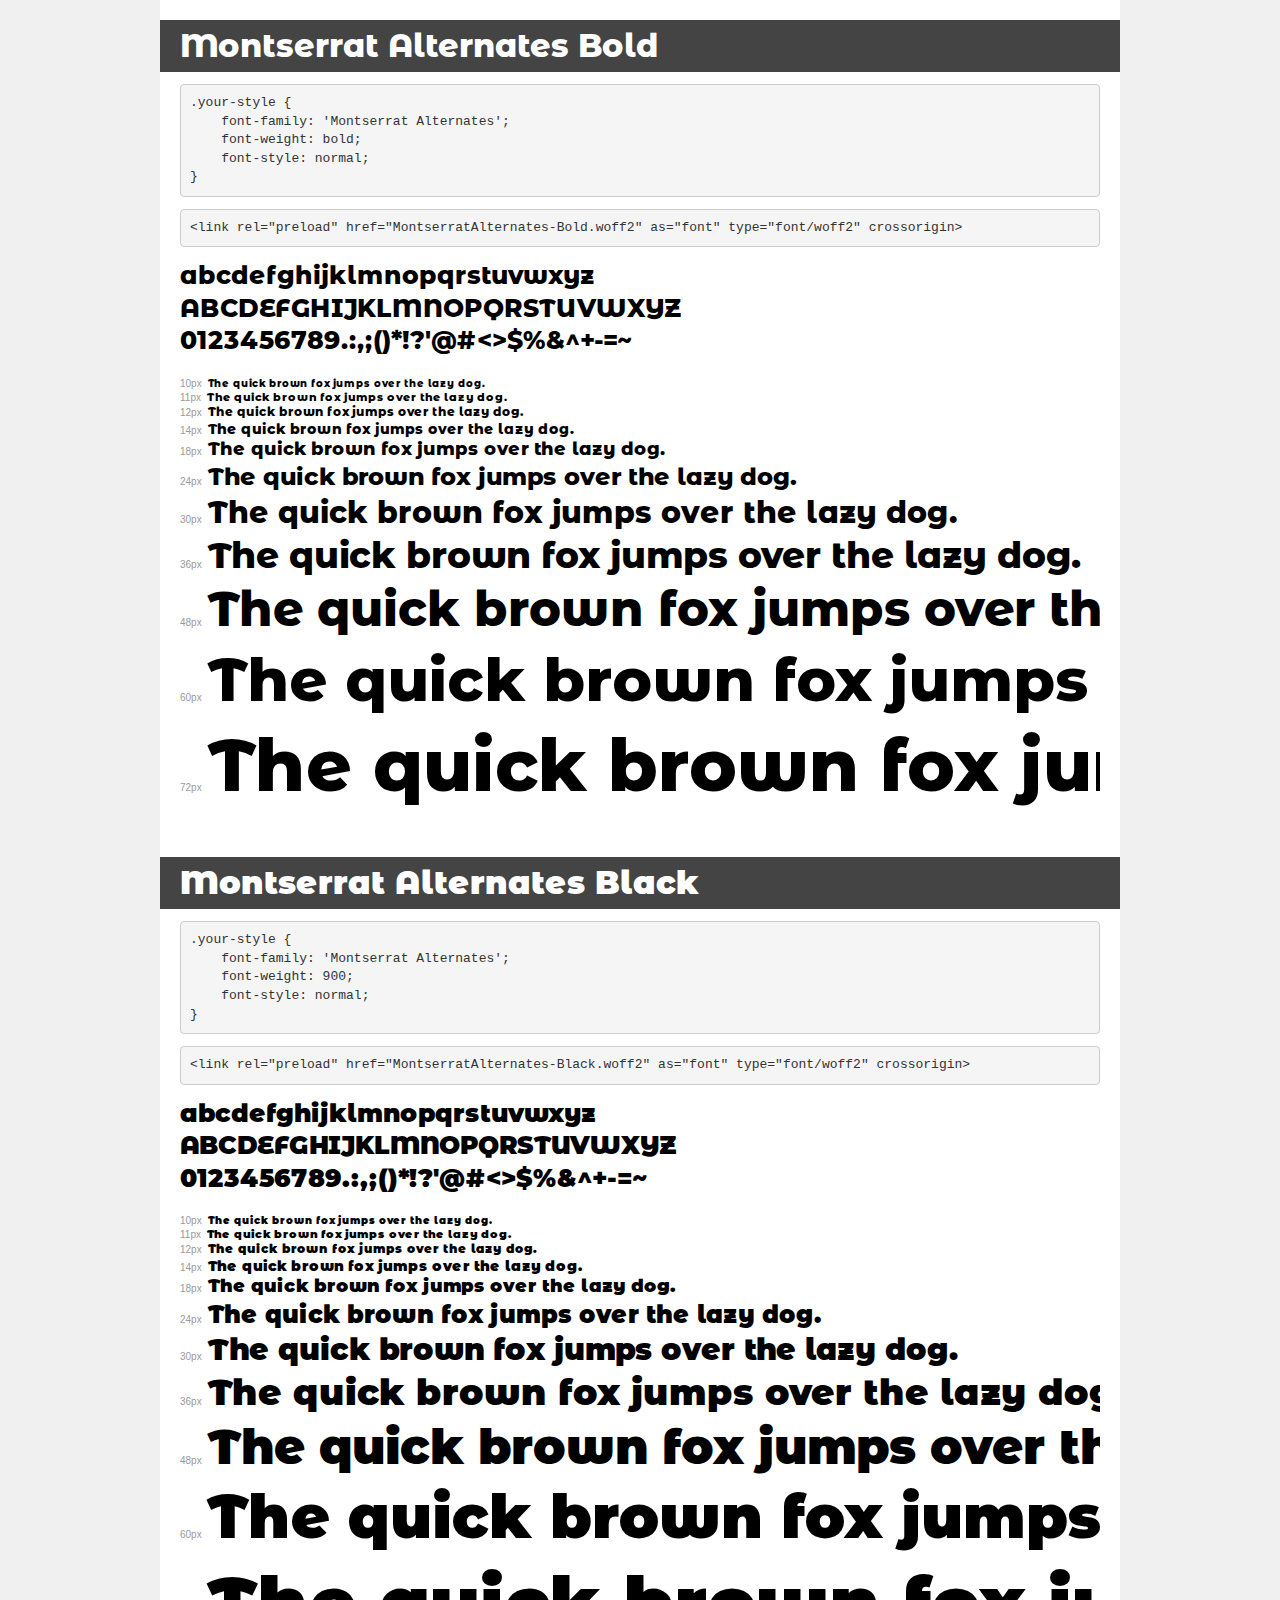
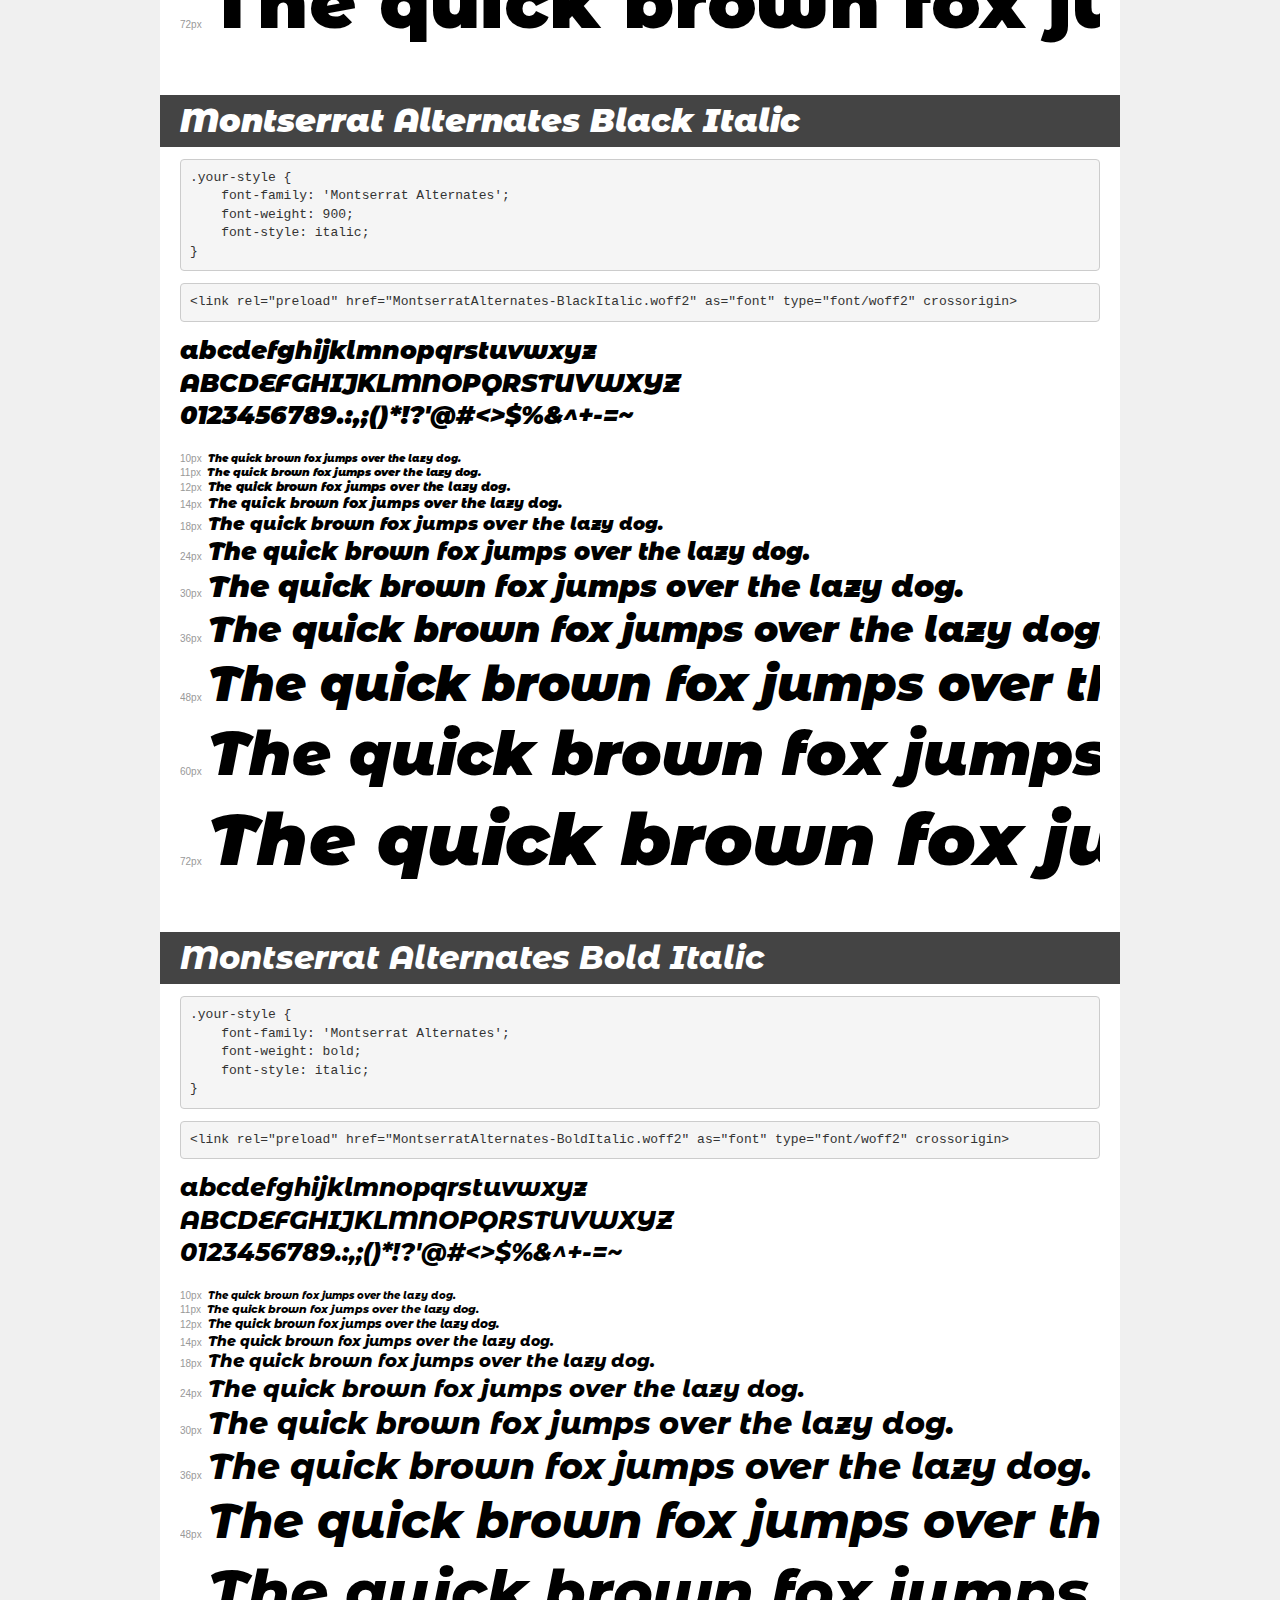
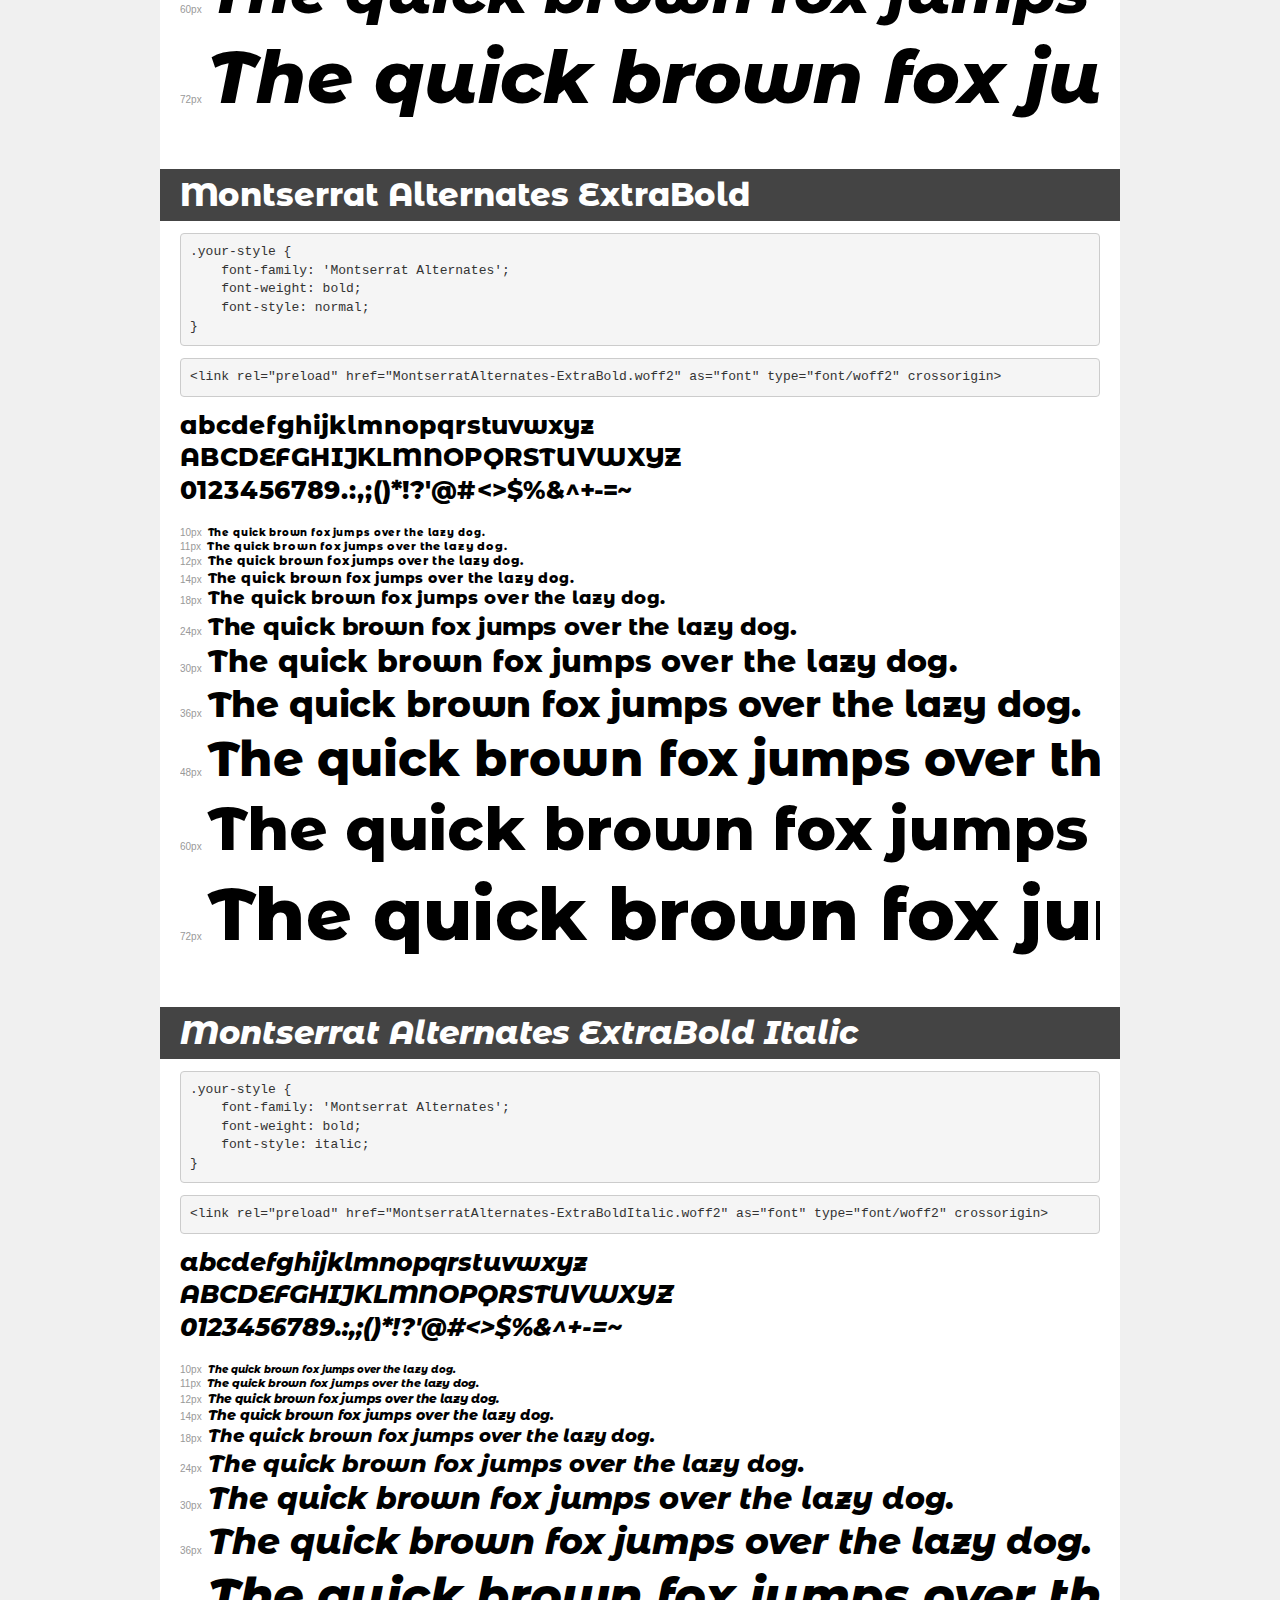
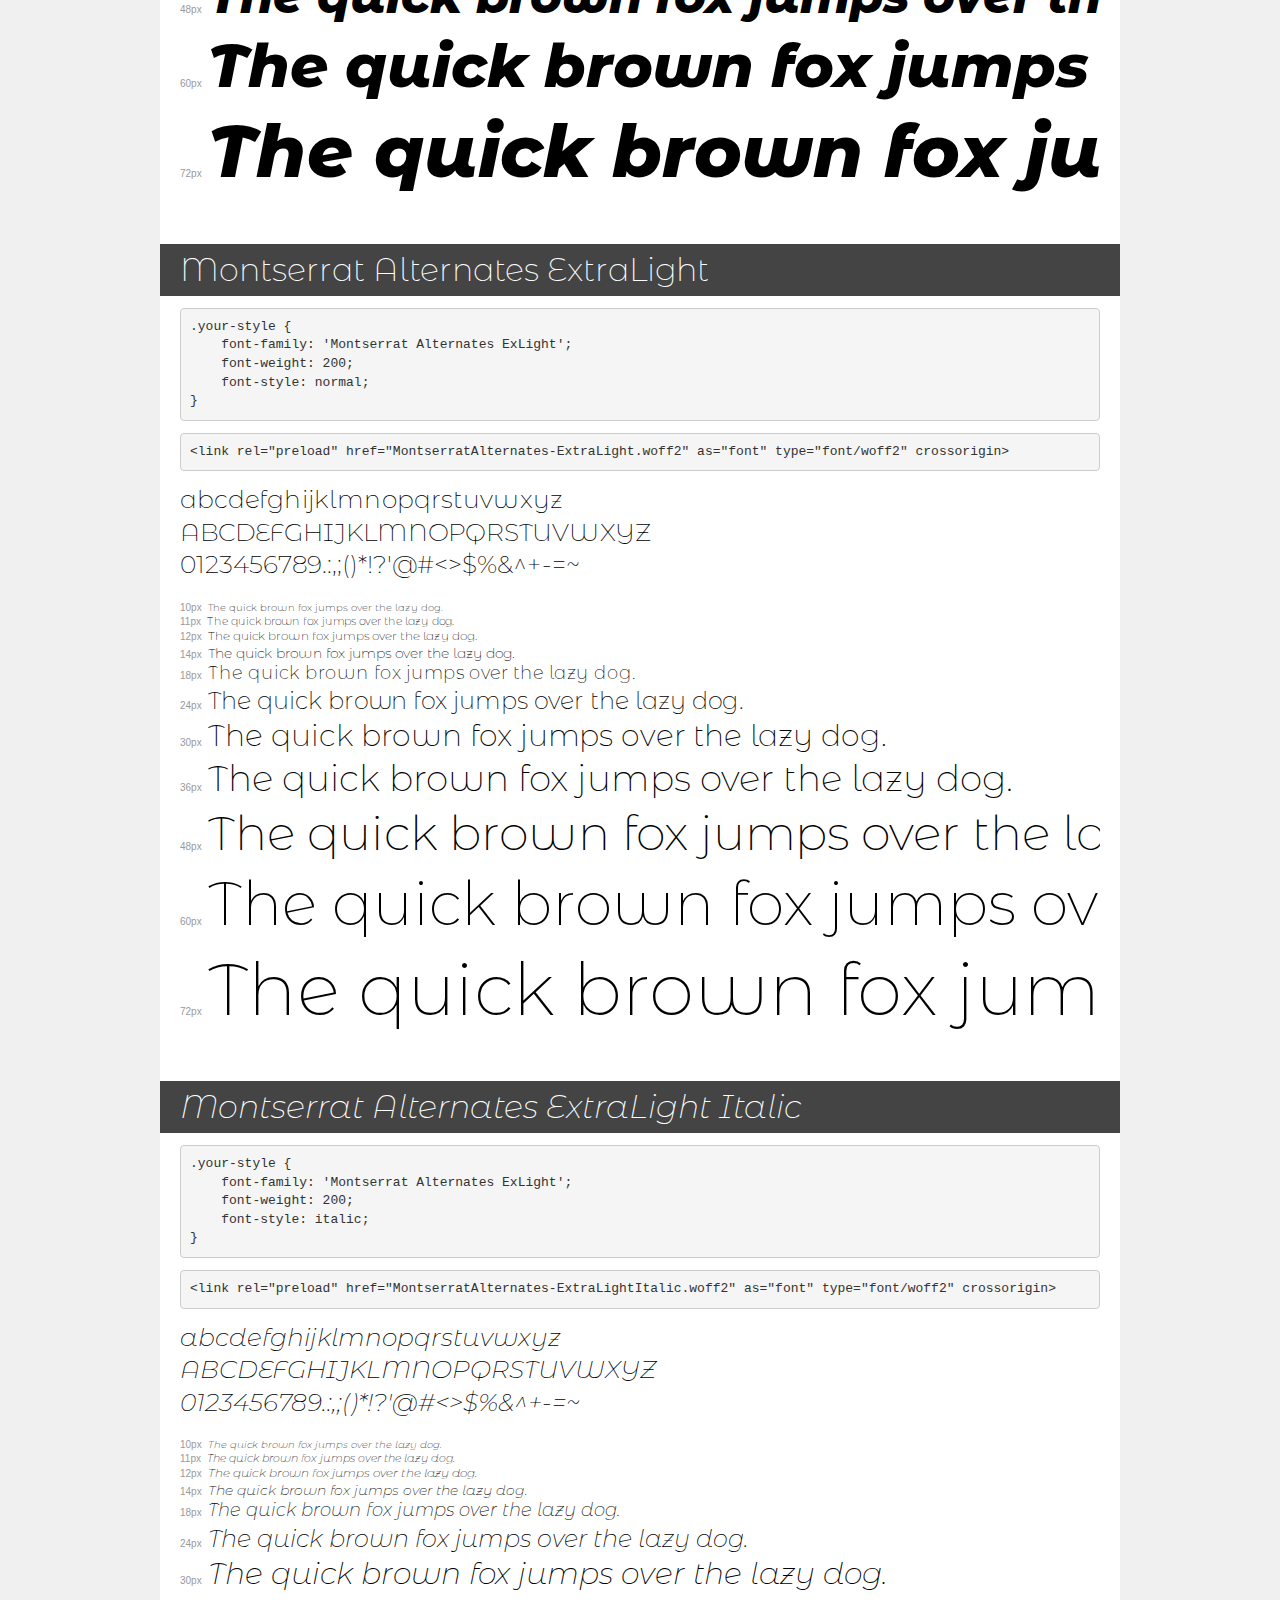
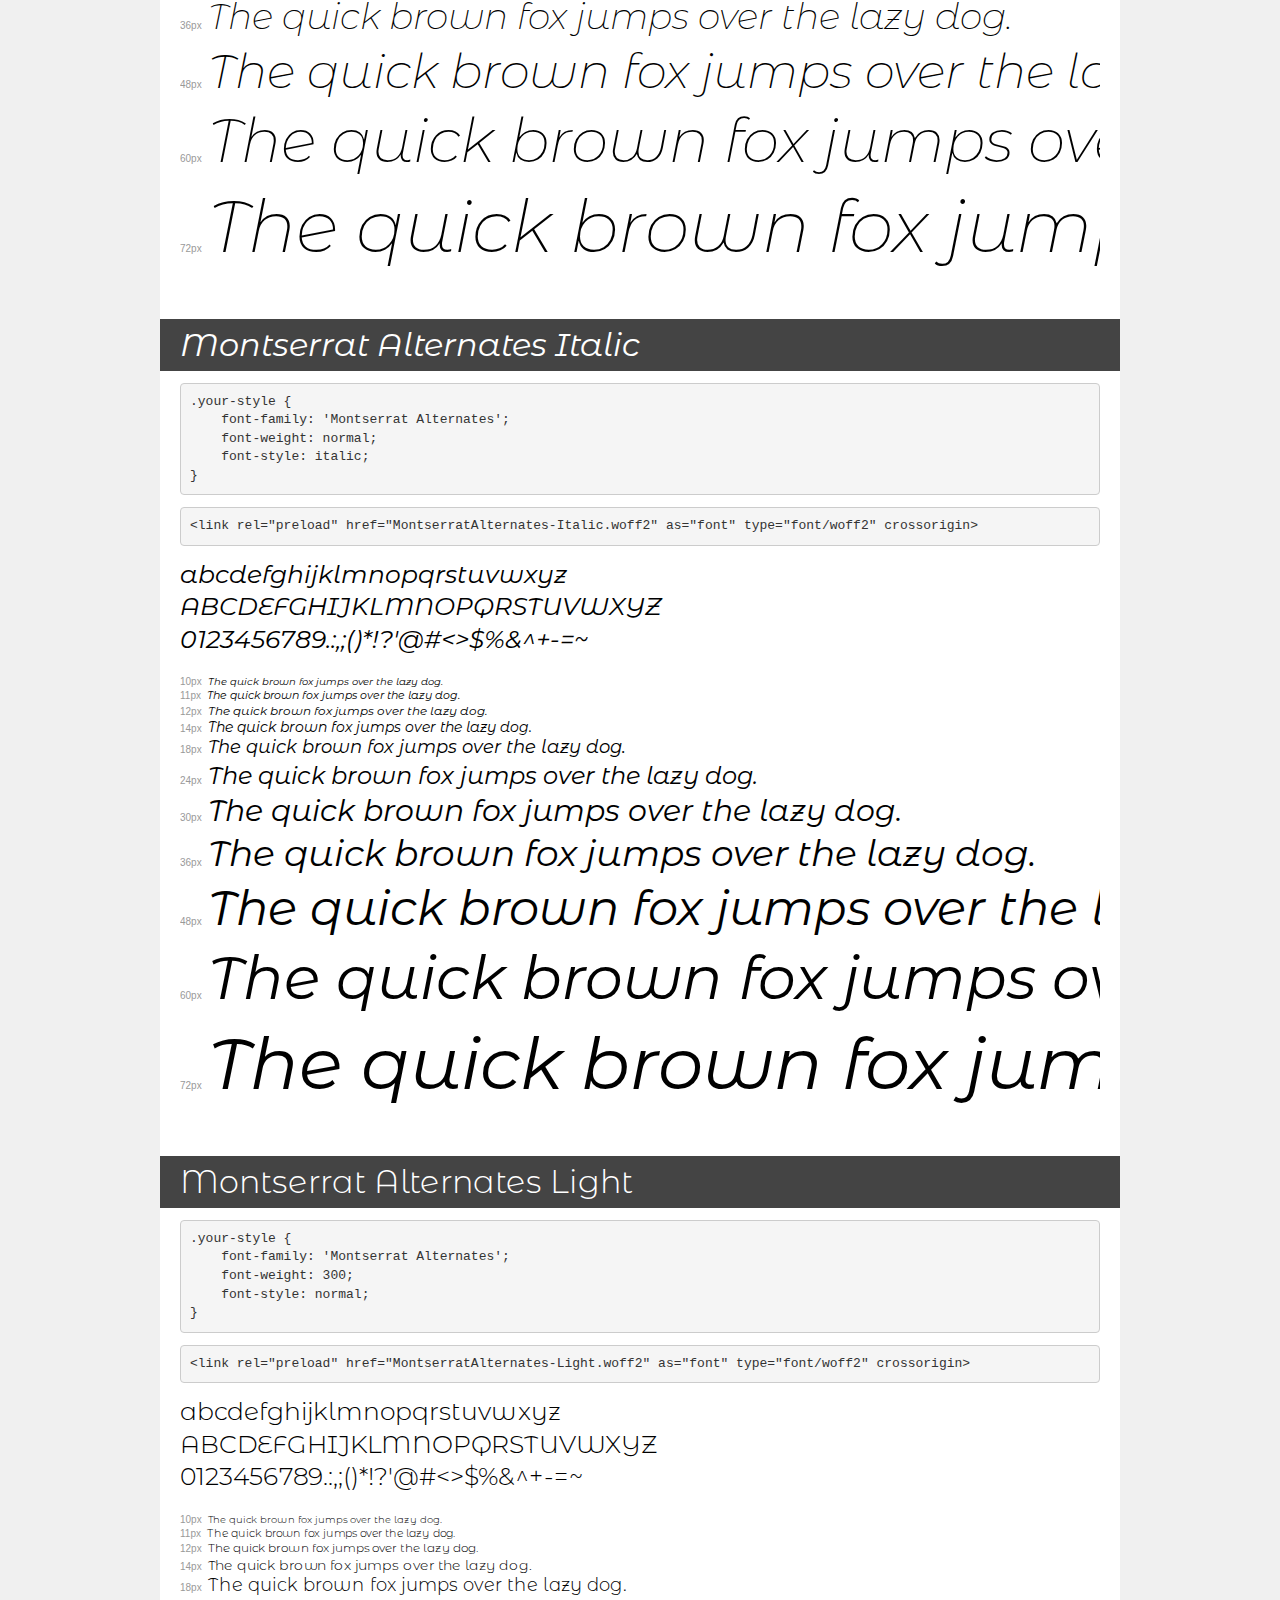
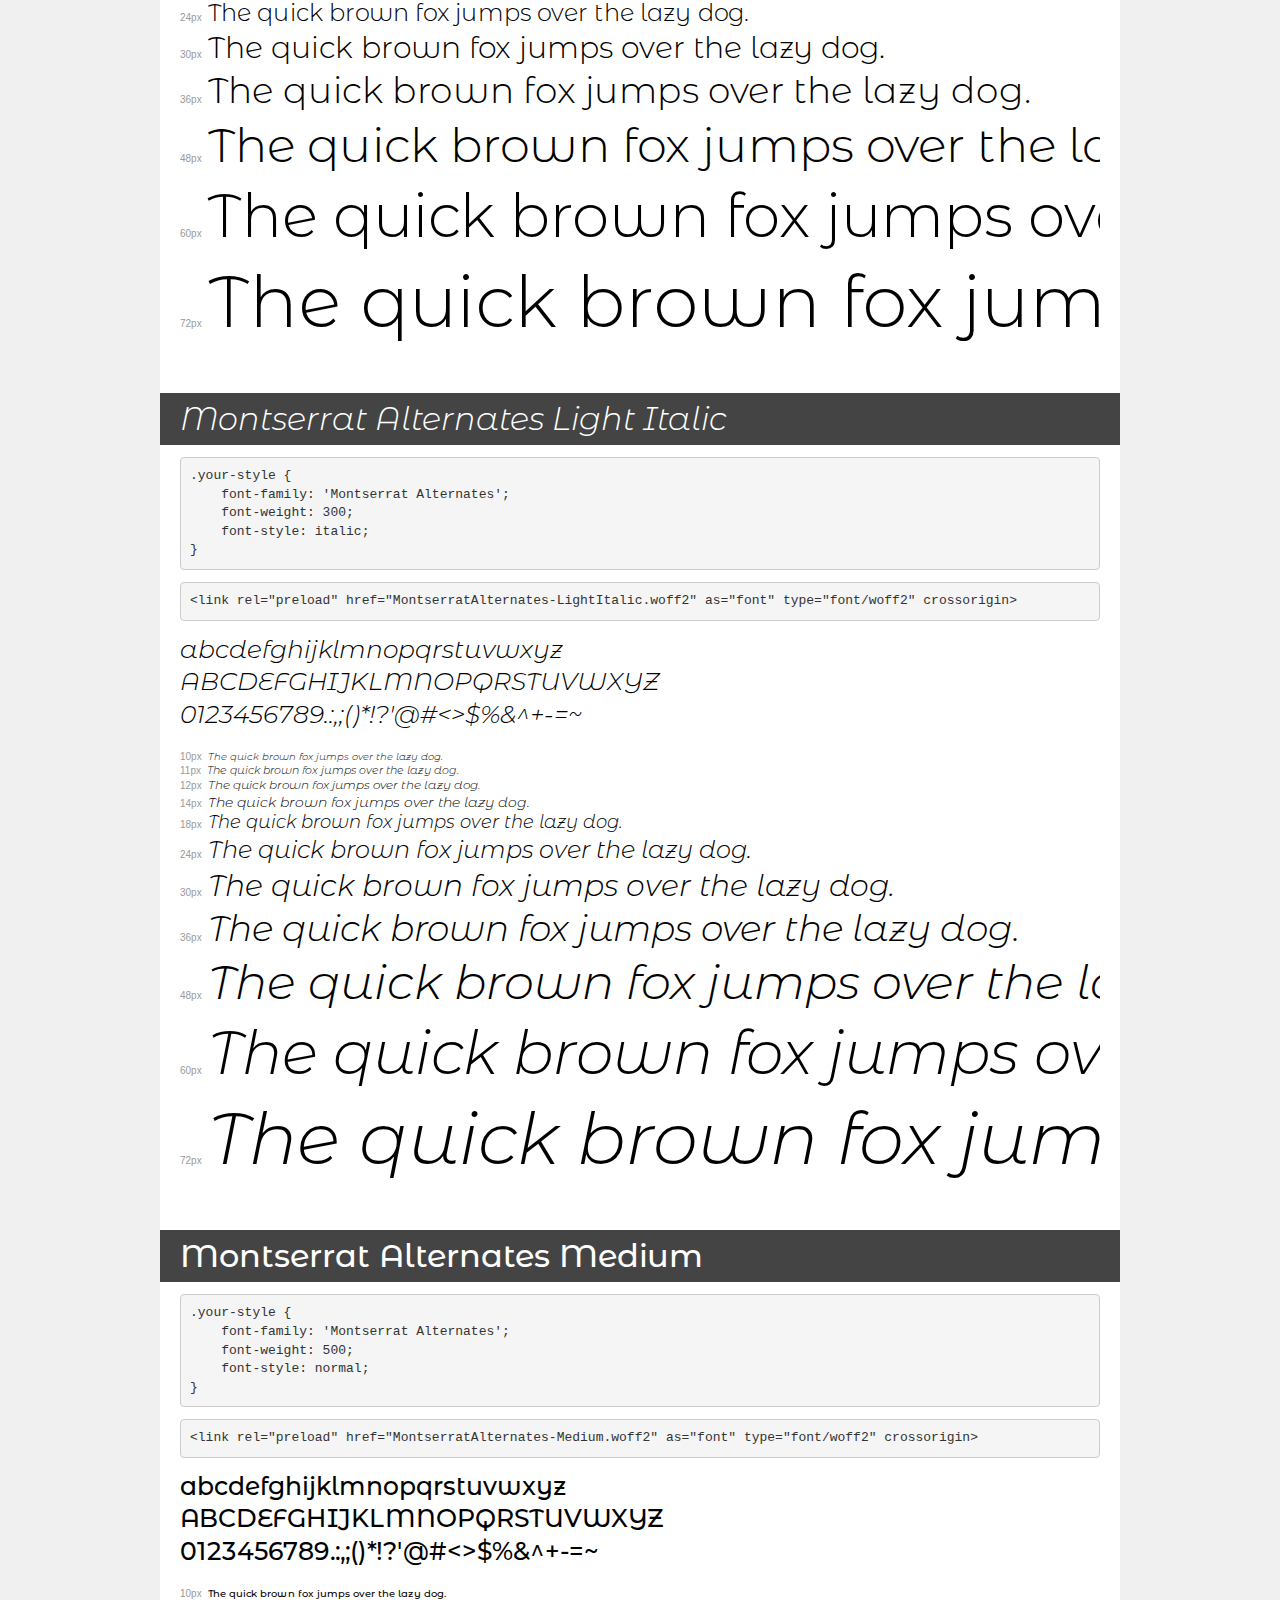
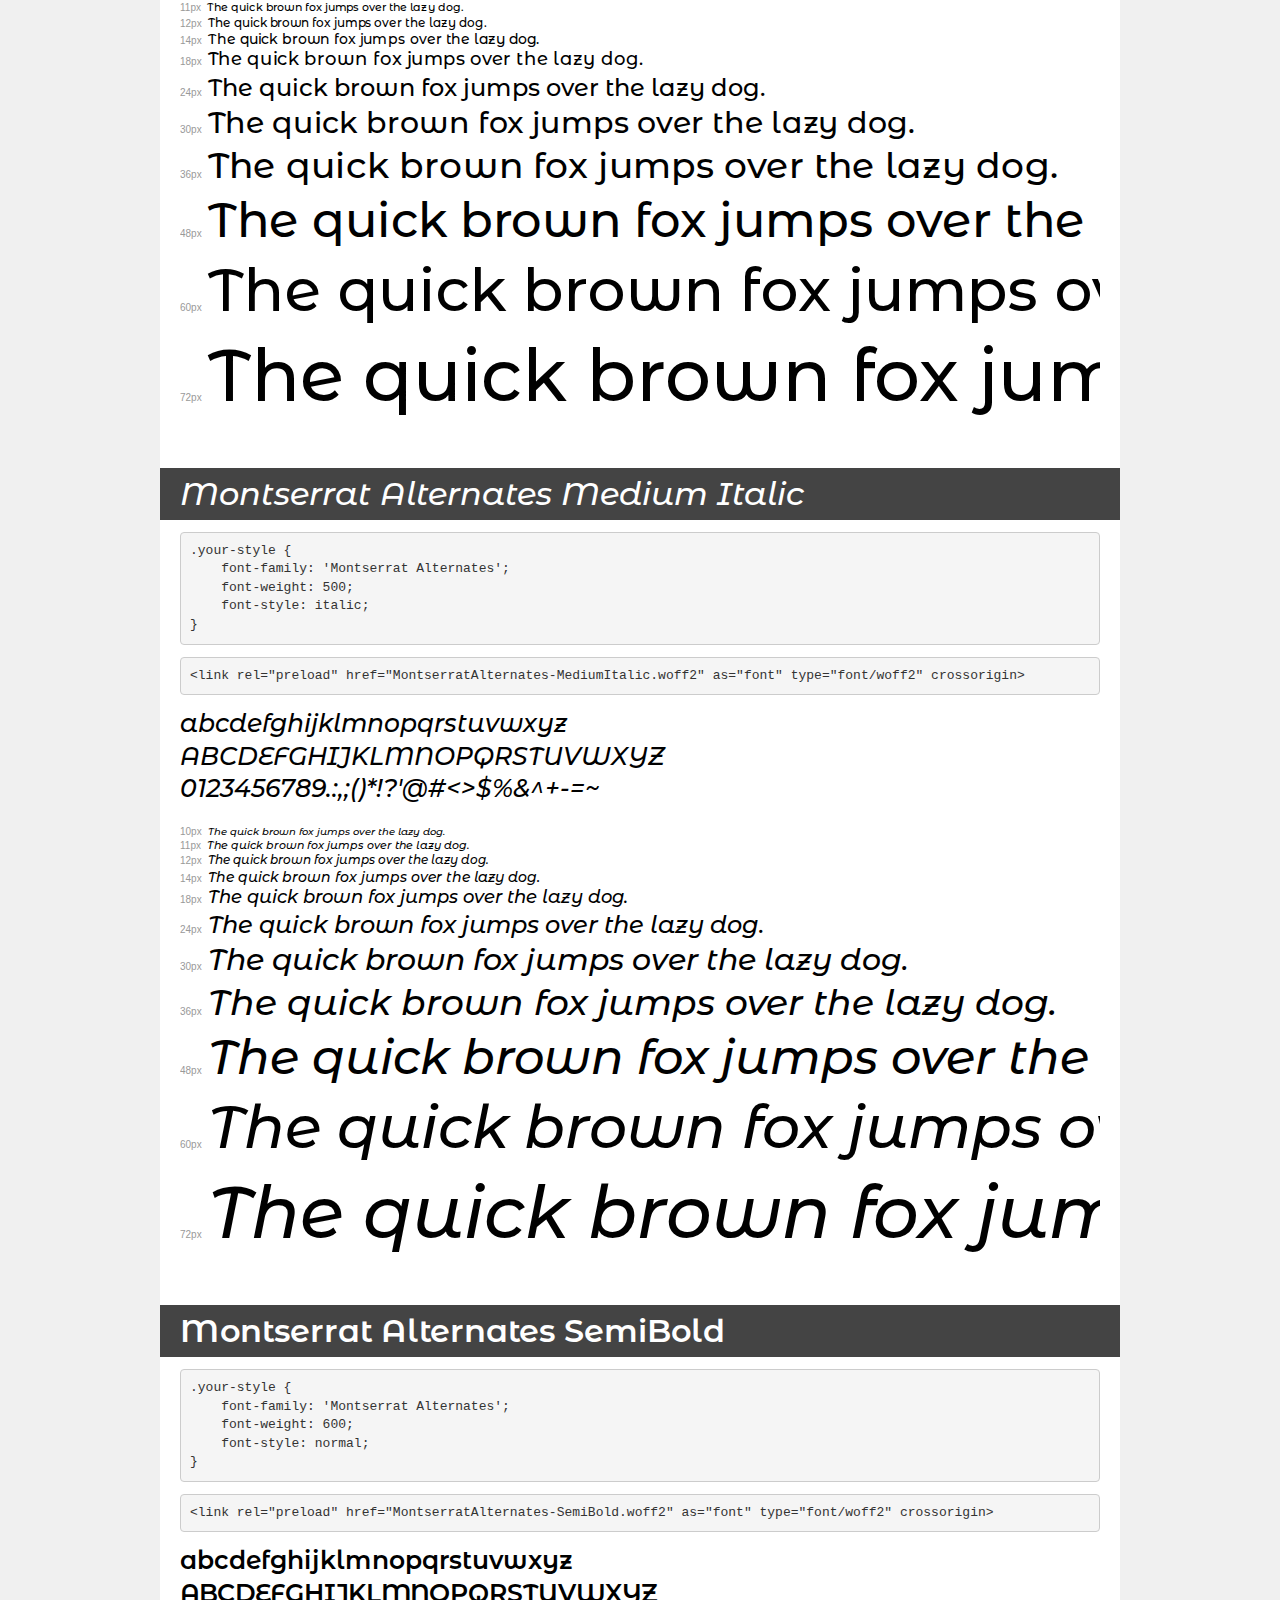
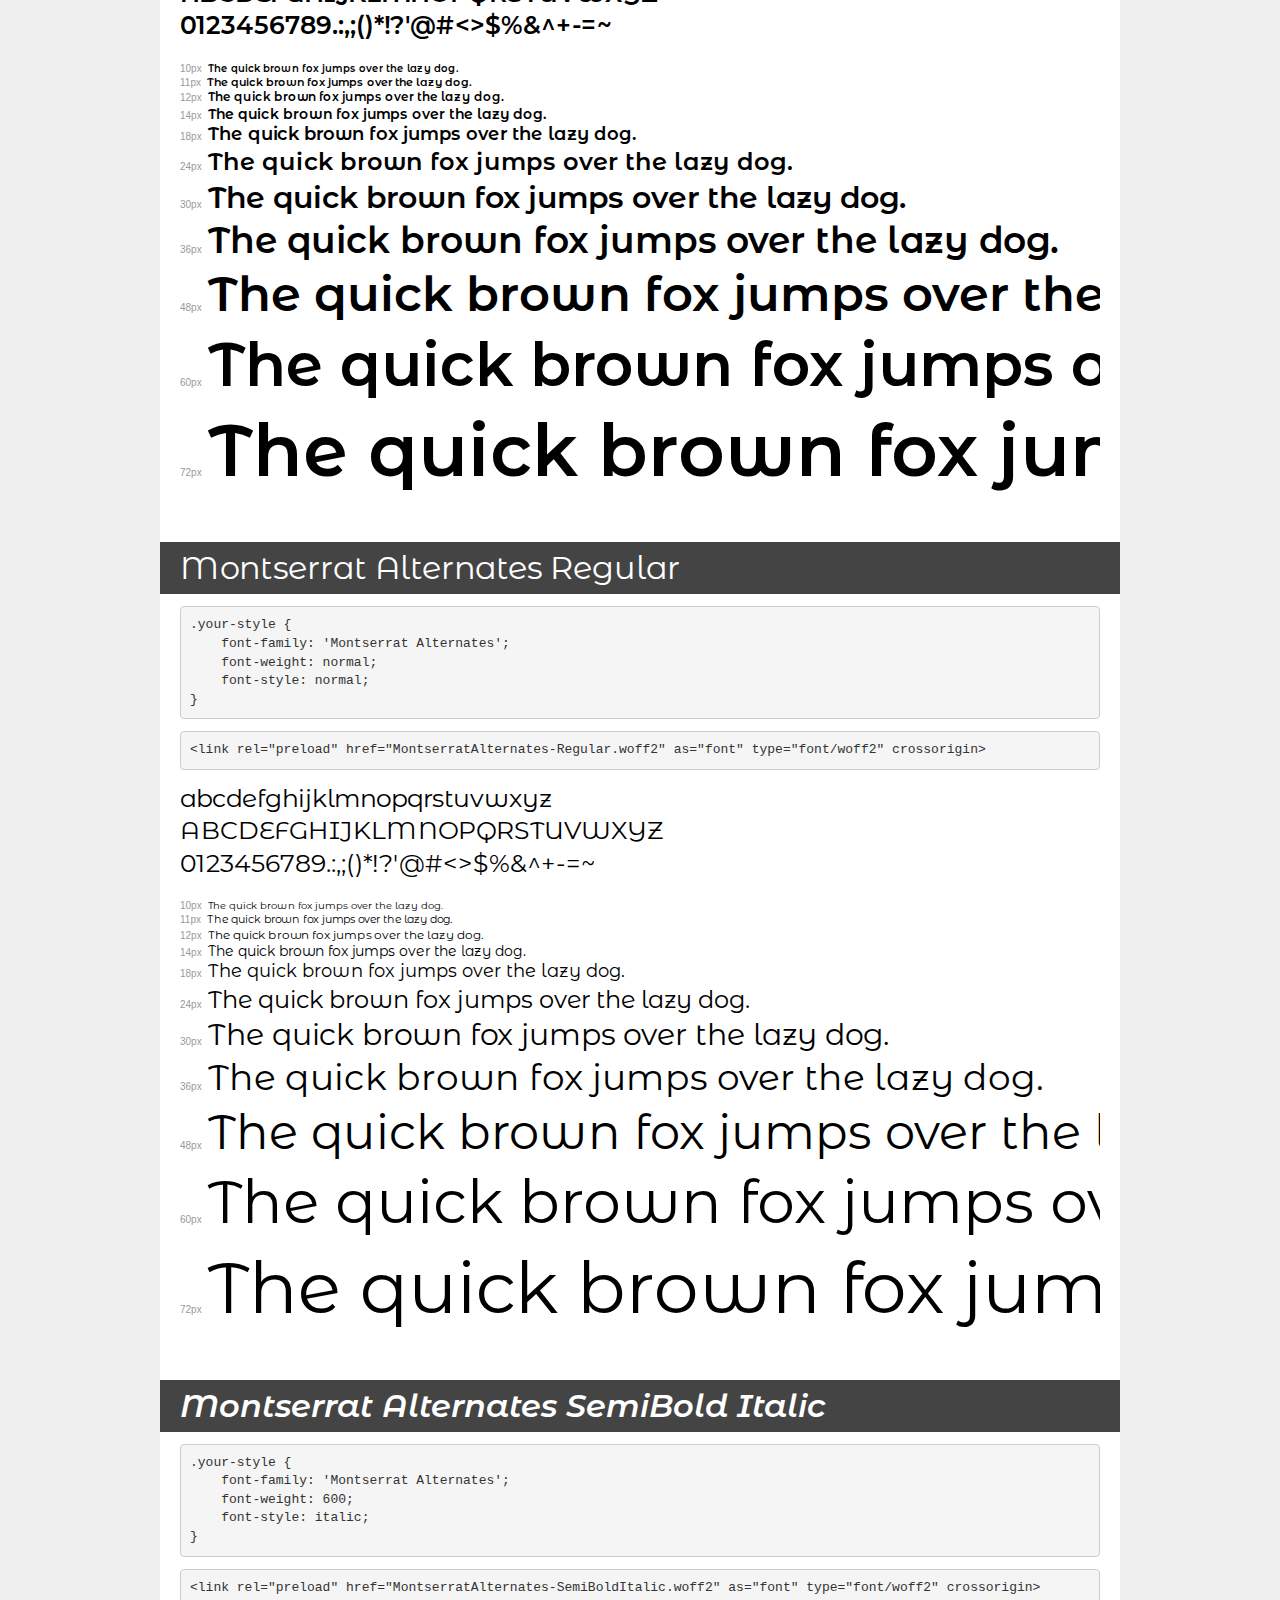
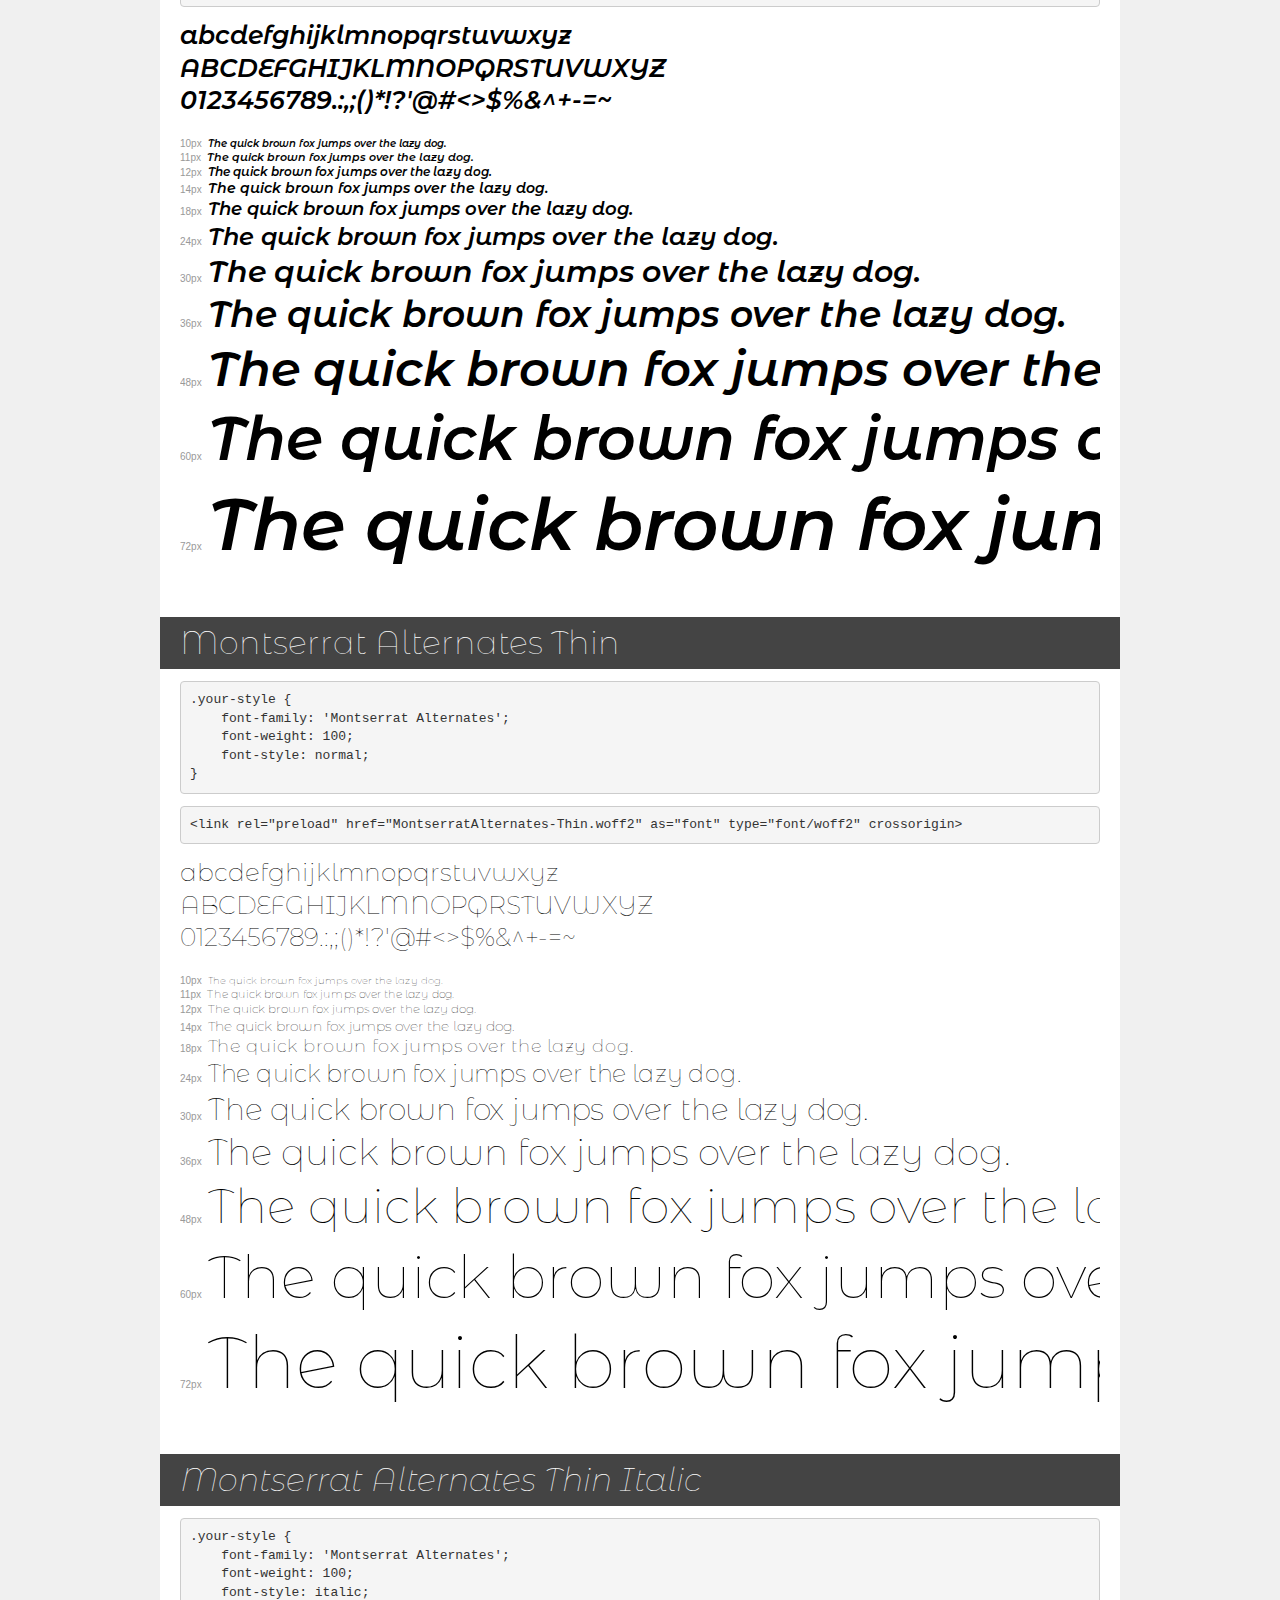
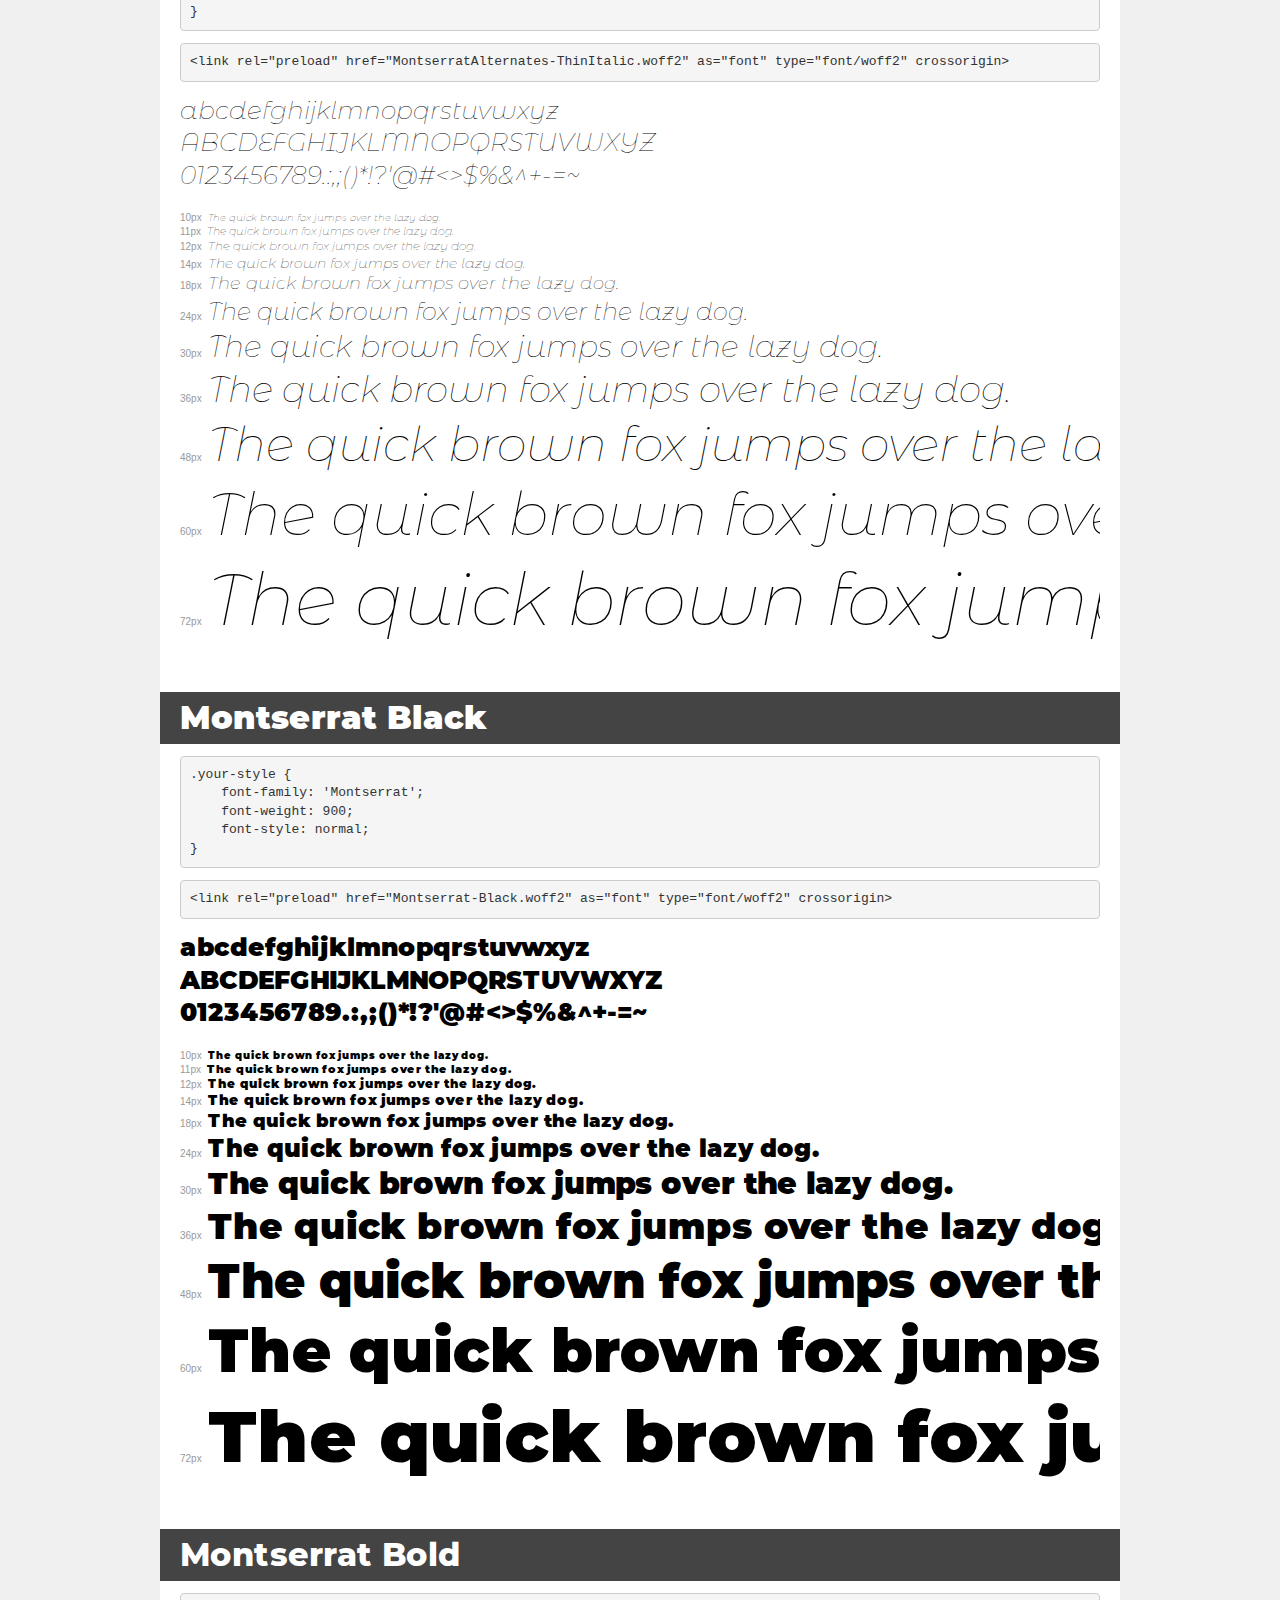
<file: fonts/demo.html>
<!DOCTYPE html>
<html lang="en">
<head>
    <meta charset="utf-8">
    <meta http-equiv="X-UA-Compatible" content="IE=edge">
    <meta name="viewport" content="width=device-width, initial-scale=1">
    <meta name="robots" content="noindex, noarchive">
    <meta name="format-detection" content="telephone=no">
    <title>Transfonter demo</title>
    <link href="stylesheet.css" rel="stylesheet">
    <style>
        /*
        http://meyerweb.com/eric/tools/css/reset/
        v2.0 | 20110126
        License: none (public domain)
        */
        html, body, div, span, applet, object, iframe,
        h1, h2, h3, h4, h5, h6, p, blockquote, pre,
        a, abbr, acronym, address, big, cite, code,
        del, dfn, em, img, ins, kbd, q, s, samp,
        small, strike, strong, sub, sup, tt, var,
        b, u, i, center,
        dl, dt, dd, ol, ul, li,
        fieldset, form, label, legend,
        table, caption, tbody, tfoot, thead, tr, th, td,
        article, aside, canvas, details, embed,
        figure, figcaption, footer, header, hgroup,
        menu, nav, output, ruby, section, summary,
        time, mark, audio, video {
            margin: 0;
            padding: 0;
            border: 0;
            font-size: 100%;
            font: inherit;
            vertical-align: baseline;
        }
        /* HTML5 display-role reset for older browsers */
        article, aside, details, figcaption, figure,
        footer, header, hgroup, menu, nav, section {
            display: block;
        }
        body {
            line-height: 1;
        }
        ol, ul {
            list-style: none;
        }
        blockquote, q {
            quotes: none;
        }
        blockquote:before, blockquote:after,
        q:before, q:after {
            content: '';
            content: none;
        }
        table {
            border-collapse: collapse;
            border-spacing: 0;
        }
        /* demo styles */
        body {
            background: #f0f0f0;
            color: #000;
        }
        .page {
            background: #fff;
            width: 920px;
            margin: 0 auto;
            padding: 20px 20px 0 20px;
            overflow: hidden;
        }
        .font-container {
            overflow-x: auto;
            overflow-y: hidden;
            margin-bottom: 40px;
            line-height: 1.3;
            white-space: nowrap;
            padding-bottom: 5px;
        }
        h1 {
            position: relative;
            background: #444;
            font-size: 32px;
            color: #fff;
            padding: 10px 20px;
            margin: 0 -20px 12px -20px;
        }
        .letters {
            font-size: 25px;
            margin-bottom: 20px;
        }
        .s10:before {
            content: '10px';
        }
        .s11:before {
            content: '11px';
        }
        .s12:before {
            content: '12px';
        }
        .s14:before {
            content: '14px';
        }
        .s18:before {
            content: '18px';
        }
        .s24:before {
            content: '24px';
        }
        .s30:before {
            content: '30px';
        }
        .s36:before {
            content: '36px';
        }
        .s48:before {
            content: '48px';
        }
        .s60:before {
            content: '60px';
        }
        .s72:before {
            content: '72px';
        }
        .s10:before, .s11:before, .s12:before, .s14:before,
        .s18:before, .s24:before, .s30:before, .s36:before,
        .s48:before, .s60:before, .s72:before {
            font-family: Arial, sans-serif;
            font-size: 10px;
            font-weight: normal;
            font-style: normal;
            color: #999;
            padding-right: 6px;
        }
        pre {
            display: block;
            padding: 9px;
            margin: 0 0 12px;
            font-family: Monaco, Menlo, Consolas, "Courier New", monospace;
            font-size: 13px;
            line-height: 1.428571429;
            color: #333;
            font-weight: normal;
            font-style: normal;
            background-color: #f5f5f5;
            border: 1px solid #ccc;
            overflow-x: auto;
            border-radius: 4px;
        }
        /* responsive */
        @media (max-width: 959px) {
            .page {
                width: auto;
                margin: 0;
            }
        }
    </style>
</head>
<body>
<div class="page">
    <div class="demo">
        <h1 style="font-family: 'Montserrat Alternates'; font-weight: bold; font-style: normal;">Montserrat Alternates Bold</h1>
        <pre title="Usage">.your-style {
    font-family: 'Montserrat Alternates';
    font-weight: bold;
    font-style: normal;
}</pre>
        <pre title="Preload (optional)">
&lt;link rel=&quot;preload&quot; href=&quot;MontserratAlternates-Bold.woff2&quot; as=&quot;font&quot; type=&quot;font/woff2&quot; crossorigin&gt;</pre>
        <div class="font-container" style="font-family: 'Montserrat Alternates'; font-weight: bold; font-style: normal;">
            <p class="letters">
                abcdefghijklmnopqrstuvwxyz<br>
ABCDEFGHIJKLMNOPQRSTUVWXYZ<br>
                0123456789.:,;()*!?'@#&lt;&gt;$%&^+-=~
            </p>
            <p class="s10" style="font-size: 10px;">The quick brown fox jumps over the lazy dog.</p>
            <p class="s11" style="font-size: 11px;">The quick brown fox jumps over the lazy dog.</p>
            <p class="s12" style="font-size: 12px;">The quick brown fox jumps over the lazy dog.</p>
            <p class="s14" style="font-size: 14px;">The quick brown fox jumps over the lazy dog.</p>
            <p class="s18" style="font-size: 18px;">The quick brown fox jumps over the lazy dog.</p>
            <p class="s24" style="font-size: 24px;">The quick brown fox jumps over the lazy dog.</p>
            <p class="s30" style="font-size: 30px;">The quick brown fox jumps over the lazy dog.</p>
            <p class="s36" style="font-size: 36px;">The quick brown fox jumps over the lazy dog.</p>
            <p class="s48" style="font-size: 48px;">The quick brown fox jumps over the lazy dog.</p>
            <p class="s60" style="font-size: 60px;">The quick brown fox jumps over the lazy dog.</p>
            <p class="s72" style="font-size: 72px;">The quick brown fox jumps over the lazy dog.</p>
        </div>
    </div>

    <div class="demo">
        <h1 style="font-family: 'Montserrat Alternates'; font-weight: 900; font-style: normal;">Montserrat Alternates Black</h1>
        <pre title="Usage">.your-style {
    font-family: 'Montserrat Alternates';
    font-weight: 900;
    font-style: normal;
}</pre>
        <pre title="Preload (optional)">
&lt;link rel=&quot;preload&quot; href=&quot;MontserratAlternates-Black.woff2&quot; as=&quot;font&quot; type=&quot;font/woff2&quot; crossorigin&gt;</pre>
        <div class="font-container" style="font-family: 'Montserrat Alternates'; font-weight: 900; font-style: normal;">
            <p class="letters">
                abcdefghijklmnopqrstuvwxyz<br>
ABCDEFGHIJKLMNOPQRSTUVWXYZ<br>
                0123456789.:,;()*!?'@#&lt;&gt;$%&^+-=~
            </p>
            <p class="s10" style="font-size: 10px;">The quick brown fox jumps over the lazy dog.</p>
            <p class="s11" style="font-size: 11px;">The quick brown fox jumps over the lazy dog.</p>
            <p class="s12" style="font-size: 12px;">The quick brown fox jumps over the lazy dog.</p>
            <p class="s14" style="font-size: 14px;">The quick brown fox jumps over the lazy dog.</p>
            <p class="s18" style="font-size: 18px;">The quick brown fox jumps over the lazy dog.</p>
            <p class="s24" style="font-size: 24px;">The quick brown fox jumps over the lazy dog.</p>
            <p class="s30" style="font-size: 30px;">The quick brown fox jumps over the lazy dog.</p>
            <p class="s36" style="font-size: 36px;">The quick brown fox jumps over the lazy dog.</p>
            <p class="s48" style="font-size: 48px;">The quick brown fox jumps over the lazy dog.</p>
            <p class="s60" style="font-size: 60px;">The quick brown fox jumps over the lazy dog.</p>
            <p class="s72" style="font-size: 72px;">The quick brown fox jumps over the lazy dog.</p>
        </div>
    </div>

    <div class="demo">
        <h1 style="font-family: 'Montserrat Alternates'; font-weight: 900; font-style: italic;">Montserrat Alternates Black Italic</h1>
        <pre title="Usage">.your-style {
    font-family: 'Montserrat Alternates';
    font-weight: 900;
    font-style: italic;
}</pre>
        <pre title="Preload (optional)">
&lt;link rel=&quot;preload&quot; href=&quot;MontserratAlternates-BlackItalic.woff2&quot; as=&quot;font&quot; type=&quot;font/woff2&quot; crossorigin&gt;</pre>
        <div class="font-container" style="font-family: 'Montserrat Alternates'; font-weight: 900; font-style: italic;">
            <p class="letters">
                abcdefghijklmnopqrstuvwxyz<br>
ABCDEFGHIJKLMNOPQRSTUVWXYZ<br>
                0123456789.:,;()*!?'@#&lt;&gt;$%&^+-=~
            </p>
            <p class="s10" style="font-size: 10px;">The quick brown fox jumps over the lazy dog.</p>
            <p class="s11" style="font-size: 11px;">The quick brown fox jumps over the lazy dog.</p>
            <p class="s12" style="font-size: 12px;">The quick brown fox jumps over the lazy dog.</p>
            <p class="s14" style="font-size: 14px;">The quick brown fox jumps over the lazy dog.</p>
            <p class="s18" style="font-size: 18px;">The quick brown fox jumps over the lazy dog.</p>
            <p class="s24" style="font-size: 24px;">The quick brown fox jumps over the lazy dog.</p>
            <p class="s30" style="font-size: 30px;">The quick brown fox jumps over the lazy dog.</p>
            <p class="s36" style="font-size: 36px;">The quick brown fox jumps over the lazy dog.</p>
            <p class="s48" style="font-size: 48px;">The quick brown fox jumps over the lazy dog.</p>
            <p class="s60" style="font-size: 60px;">The quick brown fox jumps over the lazy dog.</p>
            <p class="s72" style="font-size: 72px;">The quick brown fox jumps over the lazy dog.</p>
        </div>
    </div>

    <div class="demo">
        <h1 style="font-family: 'Montserrat Alternates'; font-weight: bold; font-style: italic;">Montserrat Alternates Bold Italic</h1>
        <pre title="Usage">.your-style {
    font-family: 'Montserrat Alternates';
    font-weight: bold;
    font-style: italic;
}</pre>
        <pre title="Preload (optional)">
&lt;link rel=&quot;preload&quot; href=&quot;MontserratAlternates-BoldItalic.woff2&quot; as=&quot;font&quot; type=&quot;font/woff2&quot; crossorigin&gt;</pre>
        <div class="font-container" style="font-family: 'Montserrat Alternates'; font-weight: bold; font-style: italic;">
            <p class="letters">
                abcdefghijklmnopqrstuvwxyz<br>
ABCDEFGHIJKLMNOPQRSTUVWXYZ<br>
                0123456789.:,;()*!?'@#&lt;&gt;$%&^+-=~
            </p>
            <p class="s10" style="font-size: 10px;">The quick brown fox jumps over the lazy dog.</p>
            <p class="s11" style="font-size: 11px;">The quick brown fox jumps over the lazy dog.</p>
            <p class="s12" style="font-size: 12px;">The quick brown fox jumps over the lazy dog.</p>
            <p class="s14" style="font-size: 14px;">The quick brown fox jumps over the lazy dog.</p>
            <p class="s18" style="font-size: 18px;">The quick brown fox jumps over the lazy dog.</p>
            <p class="s24" style="font-size: 24px;">The quick brown fox jumps over the lazy dog.</p>
            <p class="s30" style="font-size: 30px;">The quick brown fox jumps over the lazy dog.</p>
            <p class="s36" style="font-size: 36px;">The quick brown fox jumps over the lazy dog.</p>
            <p class="s48" style="font-size: 48px;">The quick brown fox jumps over the lazy dog.</p>
            <p class="s60" style="font-size: 60px;">The quick brown fox jumps over the lazy dog.</p>
            <p class="s72" style="font-size: 72px;">The quick brown fox jumps over the lazy dog.</p>
        </div>
    </div>

    <div class="demo">
        <h1 style="font-family: 'Montserrat Alternates'; font-weight: bold; font-style: normal;">Montserrat Alternates ExtraBold</h1>
        <pre title="Usage">.your-style {
    font-family: 'Montserrat Alternates';
    font-weight: bold;
    font-style: normal;
}</pre>
        <pre title="Preload (optional)">
&lt;link rel=&quot;preload&quot; href=&quot;MontserratAlternates-ExtraBold.woff2&quot; as=&quot;font&quot; type=&quot;font/woff2&quot; crossorigin&gt;</pre>
        <div class="font-container" style="font-family: 'Montserrat Alternates'; font-weight: bold; font-style: normal;">
            <p class="letters">
                abcdefghijklmnopqrstuvwxyz<br>
ABCDEFGHIJKLMNOPQRSTUVWXYZ<br>
                0123456789.:,;()*!?'@#&lt;&gt;$%&^+-=~
            </p>
            <p class="s10" style="font-size: 10px;">The quick brown fox jumps over the lazy dog.</p>
            <p class="s11" style="font-size: 11px;">The quick brown fox jumps over the lazy dog.</p>
            <p class="s12" style="font-size: 12px;">The quick brown fox jumps over the lazy dog.</p>
            <p class="s14" style="font-size: 14px;">The quick brown fox jumps over the lazy dog.</p>
            <p class="s18" style="font-size: 18px;">The quick brown fox jumps over the lazy dog.</p>
            <p class="s24" style="font-size: 24px;">The quick brown fox jumps over the lazy dog.</p>
            <p class="s30" style="font-size: 30px;">The quick brown fox jumps over the lazy dog.</p>
            <p class="s36" style="font-size: 36px;">The quick brown fox jumps over the lazy dog.</p>
            <p class="s48" style="font-size: 48px;">The quick brown fox jumps over the lazy dog.</p>
            <p class="s60" style="font-size: 60px;">The quick brown fox jumps over the lazy dog.</p>
            <p class="s72" style="font-size: 72px;">The quick brown fox jumps over the lazy dog.</p>
        </div>
    </div>

    <div class="demo">
        <h1 style="font-family: 'Montserrat Alternates'; font-weight: bold; font-style: italic;">Montserrat Alternates ExtraBold Italic</h1>
        <pre title="Usage">.your-style {
    font-family: 'Montserrat Alternates';
    font-weight: bold;
    font-style: italic;
}</pre>
        <pre title="Preload (optional)">
&lt;link rel=&quot;preload&quot; href=&quot;MontserratAlternates-ExtraBoldItalic.woff2&quot; as=&quot;font&quot; type=&quot;font/woff2&quot; crossorigin&gt;</pre>
        <div class="font-container" style="font-family: 'Montserrat Alternates'; font-weight: bold; font-style: italic;">
            <p class="letters">
                abcdefghijklmnopqrstuvwxyz<br>
ABCDEFGHIJKLMNOPQRSTUVWXYZ<br>
                0123456789.:,;()*!?'@#&lt;&gt;$%&^+-=~
            </p>
            <p class="s10" style="font-size: 10px;">The quick brown fox jumps over the lazy dog.</p>
            <p class="s11" style="font-size: 11px;">The quick brown fox jumps over the lazy dog.</p>
            <p class="s12" style="font-size: 12px;">The quick brown fox jumps over the lazy dog.</p>
            <p class="s14" style="font-size: 14px;">The quick brown fox jumps over the lazy dog.</p>
            <p class="s18" style="font-size: 18px;">The quick brown fox jumps over the lazy dog.</p>
            <p class="s24" style="font-size: 24px;">The quick brown fox jumps over the lazy dog.</p>
            <p class="s30" style="font-size: 30px;">The quick brown fox jumps over the lazy dog.</p>
            <p class="s36" style="font-size: 36px;">The quick brown fox jumps over the lazy dog.</p>
            <p class="s48" style="font-size: 48px;">The quick brown fox jumps over the lazy dog.</p>
            <p class="s60" style="font-size: 60px;">The quick brown fox jumps over the lazy dog.</p>
            <p class="s72" style="font-size: 72px;">The quick brown fox jumps over the lazy dog.</p>
        </div>
    </div>

    <div class="demo">
        <h1 style="font-family: 'Montserrat Alternates ExLight'; font-weight: 200; font-style: normal;">Montserrat Alternates ExtraLight</h1>
        <pre title="Usage">.your-style {
    font-family: 'Montserrat Alternates ExLight';
    font-weight: 200;
    font-style: normal;
}</pre>
        <pre title="Preload (optional)">
&lt;link rel=&quot;preload&quot; href=&quot;MontserratAlternates-ExtraLight.woff2&quot; as=&quot;font&quot; type=&quot;font/woff2&quot; crossorigin&gt;</pre>
        <div class="font-container" style="font-family: 'Montserrat Alternates ExLight'; font-weight: 200; font-style: normal;">
            <p class="letters">
                abcdefghijklmnopqrstuvwxyz<br>
ABCDEFGHIJKLMNOPQRSTUVWXYZ<br>
                0123456789.:,;()*!?'@#&lt;&gt;$%&^+-=~
            </p>
            <p class="s10" style="font-size: 10px;">The quick brown fox jumps over the lazy dog.</p>
            <p class="s11" style="font-size: 11px;">The quick brown fox jumps over the lazy dog.</p>
            <p class="s12" style="font-size: 12px;">The quick brown fox jumps over the lazy dog.</p>
            <p class="s14" style="font-size: 14px;">The quick brown fox jumps over the lazy dog.</p>
            <p class="s18" style="font-size: 18px;">The quick brown fox jumps over the lazy dog.</p>
            <p class="s24" style="font-size: 24px;">The quick brown fox jumps over the lazy dog.</p>
            <p class="s30" style="font-size: 30px;">The quick brown fox jumps over the lazy dog.</p>
            <p class="s36" style="font-size: 36px;">The quick brown fox jumps over the lazy dog.</p>
            <p class="s48" style="font-size: 48px;">The quick brown fox jumps over the lazy dog.</p>
            <p class="s60" style="font-size: 60px;">The quick brown fox jumps over the lazy dog.</p>
            <p class="s72" style="font-size: 72px;">The quick brown fox jumps over the lazy dog.</p>
        </div>
    </div>

    <div class="demo">
        <h1 style="font-family: 'Montserrat Alternates ExLight'; font-weight: 200; font-style: italic;">Montserrat Alternates ExtraLight Italic</h1>
        <pre title="Usage">.your-style {
    font-family: 'Montserrat Alternates ExLight';
    font-weight: 200;
    font-style: italic;
}</pre>
        <pre title="Preload (optional)">
&lt;link rel=&quot;preload&quot; href=&quot;MontserratAlternates-ExtraLightItalic.woff2&quot; as=&quot;font&quot; type=&quot;font/woff2&quot; crossorigin&gt;</pre>
        <div class="font-container" style="font-family: 'Montserrat Alternates ExLight'; font-weight: 200; font-style: italic;">
            <p class="letters">
                abcdefghijklmnopqrstuvwxyz<br>
ABCDEFGHIJKLMNOPQRSTUVWXYZ<br>
                0123456789.:,;()*!?'@#&lt;&gt;$%&^+-=~
            </p>
            <p class="s10" style="font-size: 10px;">The quick brown fox jumps over the lazy dog.</p>
            <p class="s11" style="font-size: 11px;">The quick brown fox jumps over the lazy dog.</p>
            <p class="s12" style="font-size: 12px;">The quick brown fox jumps over the lazy dog.</p>
            <p class="s14" style="font-size: 14px;">The quick brown fox jumps over the lazy dog.</p>
            <p class="s18" style="font-size: 18px;">The quick brown fox jumps over the lazy dog.</p>
            <p class="s24" style="font-size: 24px;">The quick brown fox jumps over the lazy dog.</p>
            <p class="s30" style="font-size: 30px;">The quick brown fox jumps over the lazy dog.</p>
            <p class="s36" style="font-size: 36px;">The quick brown fox jumps over the lazy dog.</p>
            <p class="s48" style="font-size: 48px;">The quick brown fox jumps over the lazy dog.</p>
            <p class="s60" style="font-size: 60px;">The quick brown fox jumps over the lazy dog.</p>
            <p class="s72" style="font-size: 72px;">The quick brown fox jumps over the lazy dog.</p>
        </div>
    </div>

    <div class="demo">
        <h1 style="font-family: 'Montserrat Alternates'; font-weight: normal; font-style: italic;">Montserrat Alternates Italic</h1>
        <pre title="Usage">.your-style {
    font-family: 'Montserrat Alternates';
    font-weight: normal;
    font-style: italic;
}</pre>
        <pre title="Preload (optional)">
&lt;link rel=&quot;preload&quot; href=&quot;MontserratAlternates-Italic.woff2&quot; as=&quot;font&quot; type=&quot;font/woff2&quot; crossorigin&gt;</pre>
        <div class="font-container" style="font-family: 'Montserrat Alternates'; font-weight: normal; font-style: italic;">
            <p class="letters">
                abcdefghijklmnopqrstuvwxyz<br>
ABCDEFGHIJKLMNOPQRSTUVWXYZ<br>
                0123456789.:,;()*!?'@#&lt;&gt;$%&^+-=~
            </p>
            <p class="s10" style="font-size: 10px;">The quick brown fox jumps over the lazy dog.</p>
            <p class="s11" style="font-size: 11px;">The quick brown fox jumps over the lazy dog.</p>
            <p class="s12" style="font-size: 12px;">The quick brown fox jumps over the lazy dog.</p>
            <p class="s14" style="font-size: 14px;">The quick brown fox jumps over the lazy dog.</p>
            <p class="s18" style="font-size: 18px;">The quick brown fox jumps over the lazy dog.</p>
            <p class="s24" style="font-size: 24px;">The quick brown fox jumps over the lazy dog.</p>
            <p class="s30" style="font-size: 30px;">The quick brown fox jumps over the lazy dog.</p>
            <p class="s36" style="font-size: 36px;">The quick brown fox jumps over the lazy dog.</p>
            <p class="s48" style="font-size: 48px;">The quick brown fox jumps over the lazy dog.</p>
            <p class="s60" style="font-size: 60px;">The quick brown fox jumps over the lazy dog.</p>
            <p class="s72" style="font-size: 72px;">The quick brown fox jumps over the lazy dog.</p>
        </div>
    </div>

    <div class="demo">
        <h1 style="font-family: 'Montserrat Alternates'; font-weight: 300; font-style: normal;">Montserrat Alternates Light</h1>
        <pre title="Usage">.your-style {
    font-family: 'Montserrat Alternates';
    font-weight: 300;
    font-style: normal;
}</pre>
        <pre title="Preload (optional)">
&lt;link rel=&quot;preload&quot; href=&quot;MontserratAlternates-Light.woff2&quot; as=&quot;font&quot; type=&quot;font/woff2&quot; crossorigin&gt;</pre>
        <div class="font-container" style="font-family: 'Montserrat Alternates'; font-weight: 300; font-style: normal;">
            <p class="letters">
                abcdefghijklmnopqrstuvwxyz<br>
ABCDEFGHIJKLMNOPQRSTUVWXYZ<br>
                0123456789.:,;()*!?'@#&lt;&gt;$%&^+-=~
            </p>
            <p class="s10" style="font-size: 10px;">The quick brown fox jumps over the lazy dog.</p>
            <p class="s11" style="font-size: 11px;">The quick brown fox jumps over the lazy dog.</p>
            <p class="s12" style="font-size: 12px;">The quick brown fox jumps over the lazy dog.</p>
            <p class="s14" style="font-size: 14px;">The quick brown fox jumps over the lazy dog.</p>
            <p class="s18" style="font-size: 18px;">The quick brown fox jumps over the lazy dog.</p>
            <p class="s24" style="font-size: 24px;">The quick brown fox jumps over the lazy dog.</p>
            <p class="s30" style="font-size: 30px;">The quick brown fox jumps over the lazy dog.</p>
            <p class="s36" style="font-size: 36px;">The quick brown fox jumps over the lazy dog.</p>
            <p class="s48" style="font-size: 48px;">The quick brown fox jumps over the lazy dog.</p>
            <p class="s60" style="font-size: 60px;">The quick brown fox jumps over the lazy dog.</p>
            <p class="s72" style="font-size: 72px;">The quick brown fox jumps over the lazy dog.</p>
        </div>
    </div>

    <div class="demo">
        <h1 style="font-family: 'Montserrat Alternates'; font-weight: 300; font-style: italic;">Montserrat Alternates Light Italic</h1>
        <pre title="Usage">.your-style {
    font-family: 'Montserrat Alternates';
    font-weight: 300;
    font-style: italic;
}</pre>
        <pre title="Preload (optional)">
&lt;link rel=&quot;preload&quot; href=&quot;MontserratAlternates-LightItalic.woff2&quot; as=&quot;font&quot; type=&quot;font/woff2&quot; crossorigin&gt;</pre>
        <div class="font-container" style="font-family: 'Montserrat Alternates'; font-weight: 300; font-style: italic;">
            <p class="letters">
                abcdefghijklmnopqrstuvwxyz<br>
ABCDEFGHIJKLMNOPQRSTUVWXYZ<br>
                0123456789.:,;()*!?'@#&lt;&gt;$%&^+-=~
            </p>
            <p class="s10" style="font-size: 10px;">The quick brown fox jumps over the lazy dog.</p>
            <p class="s11" style="font-size: 11px;">The quick brown fox jumps over the lazy dog.</p>
            <p class="s12" style="font-size: 12px;">The quick brown fox jumps over the lazy dog.</p>
            <p class="s14" style="font-size: 14px;">The quick brown fox jumps over the lazy dog.</p>
            <p class="s18" style="font-size: 18px;">The quick brown fox jumps over the lazy dog.</p>
            <p class="s24" style="font-size: 24px;">The quick brown fox jumps over the lazy dog.</p>
            <p class="s30" style="font-size: 30px;">The quick brown fox jumps over the lazy dog.</p>
            <p class="s36" style="font-size: 36px;">The quick brown fox jumps over the lazy dog.</p>
            <p class="s48" style="font-size: 48px;">The quick brown fox jumps over the lazy dog.</p>
            <p class="s60" style="font-size: 60px;">The quick brown fox jumps over the lazy dog.</p>
            <p class="s72" style="font-size: 72px;">The quick brown fox jumps over the lazy dog.</p>
        </div>
    </div>

    <div class="demo">
        <h1 style="font-family: 'Montserrat Alternates'; font-weight: 500; font-style: normal;">Montserrat Alternates Medium</h1>
        <pre title="Usage">.your-style {
    font-family: 'Montserrat Alternates';
    font-weight: 500;
    font-style: normal;
}</pre>
        <pre title="Preload (optional)">
&lt;link rel=&quot;preload&quot; href=&quot;MontserratAlternates-Medium.woff2&quot; as=&quot;font&quot; type=&quot;font/woff2&quot; crossorigin&gt;</pre>
        <div class="font-container" style="font-family: 'Montserrat Alternates'; font-weight: 500; font-style: normal;">
            <p class="letters">
                abcdefghijklmnopqrstuvwxyz<br>
ABCDEFGHIJKLMNOPQRSTUVWXYZ<br>
                0123456789.:,;()*!?'@#&lt;&gt;$%&^+-=~
            </p>
            <p class="s10" style="font-size: 10px;">The quick brown fox jumps over the lazy dog.</p>
            <p class="s11" style="font-size: 11px;">The quick brown fox jumps over the lazy dog.</p>
            <p class="s12" style="font-size: 12px;">The quick brown fox jumps over the lazy dog.</p>
            <p class="s14" style="font-size: 14px;">The quick brown fox jumps over the lazy dog.</p>
            <p class="s18" style="font-size: 18px;">The quick brown fox jumps over the lazy dog.</p>
            <p class="s24" style="font-size: 24px;">The quick brown fox jumps over the lazy dog.</p>
            <p class="s30" style="font-size: 30px;">The quick brown fox jumps over the lazy dog.</p>
            <p class="s36" style="font-size: 36px;">The quick brown fox jumps over the lazy dog.</p>
            <p class="s48" style="font-size: 48px;">The quick brown fox jumps over the lazy dog.</p>
            <p class="s60" style="font-size: 60px;">The quick brown fox jumps over the lazy dog.</p>
            <p class="s72" style="font-size: 72px;">The quick brown fox jumps over the lazy dog.</p>
        </div>
    </div>

    <div class="demo">
        <h1 style="font-family: 'Montserrat Alternates'; font-weight: 500; font-style: italic;">Montserrat Alternates Medium Italic</h1>
        <pre title="Usage">.your-style {
    font-family: 'Montserrat Alternates';
    font-weight: 500;
    font-style: italic;
}</pre>
        <pre title="Preload (optional)">
&lt;link rel=&quot;preload&quot; href=&quot;MontserratAlternates-MediumItalic.woff2&quot; as=&quot;font&quot; type=&quot;font/woff2&quot; crossorigin&gt;</pre>
        <div class="font-container" style="font-family: 'Montserrat Alternates'; font-weight: 500; font-style: italic;">
            <p class="letters">
                abcdefghijklmnopqrstuvwxyz<br>
ABCDEFGHIJKLMNOPQRSTUVWXYZ<br>
                0123456789.:,;()*!?'@#&lt;&gt;$%&^+-=~
            </p>
            <p class="s10" style="font-size: 10px;">The quick brown fox jumps over the lazy dog.</p>
            <p class="s11" style="font-size: 11px;">The quick brown fox jumps over the lazy dog.</p>
            <p class="s12" style="font-size: 12px;">The quick brown fox jumps over the lazy dog.</p>
            <p class="s14" style="font-size: 14px;">The quick brown fox jumps over the lazy dog.</p>
            <p class="s18" style="font-size: 18px;">The quick brown fox jumps over the lazy dog.</p>
            <p class="s24" style="font-size: 24px;">The quick brown fox jumps over the lazy dog.</p>
            <p class="s30" style="font-size: 30px;">The quick brown fox jumps over the lazy dog.</p>
            <p class="s36" style="font-size: 36px;">The quick brown fox jumps over the lazy dog.</p>
            <p class="s48" style="font-size: 48px;">The quick brown fox jumps over the lazy dog.</p>
            <p class="s60" style="font-size: 60px;">The quick brown fox jumps over the lazy dog.</p>
            <p class="s72" style="font-size: 72px;">The quick brown fox jumps over the lazy dog.</p>
        </div>
    </div>

    <div class="demo">
        <h1 style="font-family: 'Montserrat Alternates'; font-weight: 600; font-style: normal;">Montserrat Alternates SemiBold</h1>
        <pre title="Usage">.your-style {
    font-family: 'Montserrat Alternates';
    font-weight: 600;
    font-style: normal;
}</pre>
        <pre title="Preload (optional)">
&lt;link rel=&quot;preload&quot; href=&quot;MontserratAlternates-SemiBold.woff2&quot; as=&quot;font&quot; type=&quot;font/woff2&quot; crossorigin&gt;</pre>
        <div class="font-container" style="font-family: 'Montserrat Alternates'; font-weight: 600; font-style: normal;">
            <p class="letters">
                abcdefghijklmnopqrstuvwxyz<br>
ABCDEFGHIJKLMNOPQRSTUVWXYZ<br>
                0123456789.:,;()*!?'@#&lt;&gt;$%&^+-=~
            </p>
            <p class="s10" style="font-size: 10px;">The quick brown fox jumps over the lazy dog.</p>
            <p class="s11" style="font-size: 11px;">The quick brown fox jumps over the lazy dog.</p>
            <p class="s12" style="font-size: 12px;">The quick brown fox jumps over the lazy dog.</p>
            <p class="s14" style="font-size: 14px;">The quick brown fox jumps over the lazy dog.</p>
            <p class="s18" style="font-size: 18px;">The quick brown fox jumps over the lazy dog.</p>
            <p class="s24" style="font-size: 24px;">The quick brown fox jumps over the lazy dog.</p>
            <p class="s30" style="font-size: 30px;">The quick brown fox jumps over the lazy dog.</p>
            <p class="s36" style="font-size: 36px;">The quick brown fox jumps over the lazy dog.</p>
            <p class="s48" style="font-size: 48px;">The quick brown fox jumps over the lazy dog.</p>
            <p class="s60" style="font-size: 60px;">The quick brown fox jumps over the lazy dog.</p>
            <p class="s72" style="font-size: 72px;">The quick brown fox jumps over the lazy dog.</p>
        </div>
    </div>

    <div class="demo">
        <h1 style="font-family: 'Montserrat Alternates'; font-weight: normal; font-style: normal;">Montserrat Alternates Regular</h1>
        <pre title="Usage">.your-style {
    font-family: 'Montserrat Alternates';
    font-weight: normal;
    font-style: normal;
}</pre>
        <pre title="Preload (optional)">
&lt;link rel=&quot;preload&quot; href=&quot;MontserratAlternates-Regular.woff2&quot; as=&quot;font&quot; type=&quot;font/woff2&quot; crossorigin&gt;</pre>
        <div class="font-container" style="font-family: 'Montserrat Alternates'; font-weight: normal; font-style: normal;">
            <p class="letters">
                abcdefghijklmnopqrstuvwxyz<br>
ABCDEFGHIJKLMNOPQRSTUVWXYZ<br>
                0123456789.:,;()*!?'@#&lt;&gt;$%&^+-=~
            </p>
            <p class="s10" style="font-size: 10px;">The quick brown fox jumps over the lazy dog.</p>
            <p class="s11" style="font-size: 11px;">The quick brown fox jumps over the lazy dog.</p>
            <p class="s12" style="font-size: 12px;">The quick brown fox jumps over the lazy dog.</p>
            <p class="s14" style="font-size: 14px;">The quick brown fox jumps over the lazy dog.</p>
            <p class="s18" style="font-size: 18px;">The quick brown fox jumps over the lazy dog.</p>
            <p class="s24" style="font-size: 24px;">The quick brown fox jumps over the lazy dog.</p>
            <p class="s30" style="font-size: 30px;">The quick brown fox jumps over the lazy dog.</p>
            <p class="s36" style="font-size: 36px;">The quick brown fox jumps over the lazy dog.</p>
            <p class="s48" style="font-size: 48px;">The quick brown fox jumps over the lazy dog.</p>
            <p class="s60" style="font-size: 60px;">The quick brown fox jumps over the lazy dog.</p>
            <p class="s72" style="font-size: 72px;">The quick brown fox jumps over the lazy dog.</p>
        </div>
    </div>

    <div class="demo">
        <h1 style="font-family: 'Montserrat Alternates'; font-weight: 600; font-style: italic;">Montserrat Alternates SemiBold Italic</h1>
        <pre title="Usage">.your-style {
    font-family: 'Montserrat Alternates';
    font-weight: 600;
    font-style: italic;
}</pre>
        <pre title="Preload (optional)">
&lt;link rel=&quot;preload&quot; href=&quot;MontserratAlternates-SemiBoldItalic.woff2&quot; as=&quot;font&quot; type=&quot;font/woff2&quot; crossorigin&gt;</pre>
        <div class="font-container" style="font-family: 'Montserrat Alternates'; font-weight: 600; font-style: italic;">
            <p class="letters">
                abcdefghijklmnopqrstuvwxyz<br>
ABCDEFGHIJKLMNOPQRSTUVWXYZ<br>
                0123456789.:,;()*!?'@#&lt;&gt;$%&^+-=~
            </p>
            <p class="s10" style="font-size: 10px;">The quick brown fox jumps over the lazy dog.</p>
            <p class="s11" style="font-size: 11px;">The quick brown fox jumps over the lazy dog.</p>
            <p class="s12" style="font-size: 12px;">The quick brown fox jumps over the lazy dog.</p>
            <p class="s14" style="font-size: 14px;">The quick brown fox jumps over the lazy dog.</p>
            <p class="s18" style="font-size: 18px;">The quick brown fox jumps over the lazy dog.</p>
            <p class="s24" style="font-size: 24px;">The quick brown fox jumps over the lazy dog.</p>
            <p class="s30" style="font-size: 30px;">The quick brown fox jumps over the lazy dog.</p>
            <p class="s36" style="font-size: 36px;">The quick brown fox jumps over the lazy dog.</p>
            <p class="s48" style="font-size: 48px;">The quick brown fox jumps over the lazy dog.</p>
            <p class="s60" style="font-size: 60px;">The quick brown fox jumps over the lazy dog.</p>
            <p class="s72" style="font-size: 72px;">The quick brown fox jumps over the lazy dog.</p>
        </div>
    </div>

    <div class="demo">
        <h1 style="font-family: 'Montserrat Alternates'; font-weight: 100; font-style: normal;">Montserrat Alternates Thin</h1>
        <pre title="Usage">.your-style {
    font-family: 'Montserrat Alternates';
    font-weight: 100;
    font-style: normal;
}</pre>
        <pre title="Preload (optional)">
&lt;link rel=&quot;preload&quot; href=&quot;MontserratAlternates-Thin.woff2&quot; as=&quot;font&quot; type=&quot;font/woff2&quot; crossorigin&gt;</pre>
        <div class="font-container" style="font-family: 'Montserrat Alternates'; font-weight: 100; font-style: normal;">
            <p class="letters">
                abcdefghijklmnopqrstuvwxyz<br>
ABCDEFGHIJKLMNOPQRSTUVWXYZ<br>
                0123456789.:,;()*!?'@#&lt;&gt;$%&^+-=~
            </p>
            <p class="s10" style="font-size: 10px;">The quick brown fox jumps over the lazy dog.</p>
            <p class="s11" style="font-size: 11px;">The quick brown fox jumps over the lazy dog.</p>
            <p class="s12" style="font-size: 12px;">The quick brown fox jumps over the lazy dog.</p>
            <p class="s14" style="font-size: 14px;">The quick brown fox jumps over the lazy dog.</p>
            <p class="s18" style="font-size: 18px;">The quick brown fox jumps over the lazy dog.</p>
            <p class="s24" style="font-size: 24px;">The quick brown fox jumps over the lazy dog.</p>
            <p class="s30" style="font-size: 30px;">The quick brown fox jumps over the lazy dog.</p>
            <p class="s36" style="font-size: 36px;">The quick brown fox jumps over the lazy dog.</p>
            <p class="s48" style="font-size: 48px;">The quick brown fox jumps over the lazy dog.</p>
            <p class="s60" style="font-size: 60px;">The quick brown fox jumps over the lazy dog.</p>
            <p class="s72" style="font-size: 72px;">The quick brown fox jumps over the lazy dog.</p>
        </div>
    </div>

    <div class="demo">
        <h1 style="font-family: 'Montserrat Alternates'; font-weight: 100; font-style: italic;">Montserrat Alternates Thin Italic</h1>
        <pre title="Usage">.your-style {
    font-family: 'Montserrat Alternates';
    font-weight: 100;
    font-style: italic;
}</pre>
        <pre title="Preload (optional)">
&lt;link rel=&quot;preload&quot; href=&quot;MontserratAlternates-ThinItalic.woff2&quot; as=&quot;font&quot; type=&quot;font/woff2&quot; crossorigin&gt;</pre>
        <div class="font-container" style="font-family: 'Montserrat Alternates'; font-weight: 100; font-style: italic;">
            <p class="letters">
                abcdefghijklmnopqrstuvwxyz<br>
ABCDEFGHIJKLMNOPQRSTUVWXYZ<br>
                0123456789.:,;()*!?'@#&lt;&gt;$%&^+-=~
            </p>
            <p class="s10" style="font-size: 10px;">The quick brown fox jumps over the lazy dog.</p>
            <p class="s11" style="font-size: 11px;">The quick brown fox jumps over the lazy dog.</p>
            <p class="s12" style="font-size: 12px;">The quick brown fox jumps over the lazy dog.</p>
            <p class="s14" style="font-size: 14px;">The quick brown fox jumps over the lazy dog.</p>
            <p class="s18" style="font-size: 18px;">The quick brown fox jumps over the lazy dog.</p>
            <p class="s24" style="font-size: 24px;">The quick brown fox jumps over the lazy dog.</p>
            <p class="s30" style="font-size: 30px;">The quick brown fox jumps over the lazy dog.</p>
            <p class="s36" style="font-size: 36px;">The quick brown fox jumps over the lazy dog.</p>
            <p class="s48" style="font-size: 48px;">The quick brown fox jumps over the lazy dog.</p>
            <p class="s60" style="font-size: 60px;">The quick brown fox jumps over the lazy dog.</p>
            <p class="s72" style="font-size: 72px;">The quick brown fox jumps over the lazy dog.</p>
        </div>
    </div>

    <div class="demo">
        <h1 style="font-family: 'Montserrat'; font-weight: 900; font-style: normal;">Montserrat Black</h1>
        <pre title="Usage">.your-style {
    font-family: 'Montserrat';
    font-weight: 900;
    font-style: normal;
}</pre>
        <pre title="Preload (optional)">
&lt;link rel=&quot;preload&quot; href=&quot;Montserrat-Black.woff2&quot; as=&quot;font&quot; type=&quot;font/woff2&quot; crossorigin&gt;</pre>
        <div class="font-container" style="font-family: 'Montserrat'; font-weight: 900; font-style: normal;">
            <p class="letters">
                abcdefghijklmnopqrstuvwxyz<br>
ABCDEFGHIJKLMNOPQRSTUVWXYZ<br>
                0123456789.:,;()*!?'@#&lt;&gt;$%&^+-=~
            </p>
            <p class="s10" style="font-size: 10px;">The quick brown fox jumps over the lazy dog.</p>
            <p class="s11" style="font-size: 11px;">The quick brown fox jumps over the lazy dog.</p>
            <p class="s12" style="font-size: 12px;">The quick brown fox jumps over the lazy dog.</p>
            <p class="s14" style="font-size: 14px;">The quick brown fox jumps over the lazy dog.</p>
            <p class="s18" style="font-size: 18px;">The quick brown fox jumps over the lazy dog.</p>
            <p class="s24" style="font-size: 24px;">The quick brown fox jumps over the lazy dog.</p>
            <p class="s30" style="font-size: 30px;">The quick brown fox jumps over the lazy dog.</p>
            <p class="s36" style="font-size: 36px;">The quick brown fox jumps over the lazy dog.</p>
            <p class="s48" style="font-size: 48px;">The quick brown fox jumps over the lazy dog.</p>
            <p class="s60" style="font-size: 60px;">The quick brown fox jumps over the lazy dog.</p>
            <p class="s72" style="font-size: 72px;">The quick brown fox jumps over the lazy dog.</p>
        </div>
    </div>

    <div class="demo">
        <h1 style="font-family: 'Montserrat'; font-weight: bold; font-style: normal;">Montserrat Bold</h1>
        <pre title="Usage">.your-style {
    font-family: 'Montserrat';
    font-weight: bold;
    font-style: normal;
}</pre>
        <pre title="Preload (optional)">
&lt;link rel=&quot;preload&quot; href=&quot;Montserrat-Bold.woff2&quot; as=&quot;font&quot; type=&quot;font/woff2&quot; crossorigin&gt;</pre>
        <div class="font-container" style="font-family: 'Montserrat'; font-weight: bold; font-style: normal;">
            <p class="letters">
                abcdefghijklmnopqrstuvwxyz<br>
ABCDEFGHIJKLMNOPQRSTUVWXYZ<br>
                0123456789.:,;()*!?'@#&lt;&gt;$%&^+-=~
            </p>
            <p class="s10" style="font-size: 10px;">The quick brown fox jumps over the lazy dog.</p>
            <p class="s11" style="font-size: 11px;">The quick brown fox jumps over the lazy dog.</p>
            <p class="s12" style="font-size: 12px;">The quick brown fox jumps over the lazy dog.</p>
            <p class="s14" style="font-size: 14px;">The quick brown fox jumps over the lazy dog.</p>
            <p class="s18" style="font-size: 18px;">The quick brown fox jumps over the lazy dog.</p>
            <p class="s24" style="font-size: 24px;">The quick brown fox jumps over the lazy dog.</p>
            <p class="s30" style="font-size: 30px;">The quick brown fox jumps over the lazy dog.</p>
            <p class="s36" style="font-size: 36px;">The quick brown fox jumps over the lazy dog.</p>
            <p class="s48" style="font-size: 48px;">The quick brown fox jumps over the lazy dog.</p>
            <p class="s60" style="font-size: 60px;">The quick brown fox jumps over the lazy dog.</p>
            <p class="s72" style="font-size: 72px;">The quick brown fox jumps over the lazy dog.</p>
        </div>
    </div>

    <div class="demo">
        <h1 style="font-family: 'Montserrat'; font-weight: 900; font-style: italic;">Montserrat Black Italic</h1>
        <pre title="Usage">.your-style {
    font-family: 'Montserrat';
    font-weight: 900;
    font-style: italic;
}</pre>
        <pre title="Preload (optional)">
&lt;link rel=&quot;preload&quot; href=&quot;Montserrat-BlackItalic.woff2&quot; as=&quot;font&quot; type=&quot;font/woff2&quot; crossorigin&gt;</pre>
        <div class="font-container" style="font-family: 'Montserrat'; font-weight: 900; font-style: italic;">
            <p class="letters">
                abcdefghijklmnopqrstuvwxyz<br>
ABCDEFGHIJKLMNOPQRSTUVWXYZ<br>
                0123456789.:,;()*!?'@#&lt;&gt;$%&^+-=~
            </p>
            <p class="s10" style="font-size: 10px;">The quick brown fox jumps over the lazy dog.</p>
            <p class="s11" style="font-size: 11px;">The quick brown fox jumps over the lazy dog.</p>
            <p class="s12" style="font-size: 12px;">The quick brown fox jumps over the lazy dog.</p>
            <p class="s14" style="font-size: 14px;">The quick brown fox jumps over the lazy dog.</p>
            <p class="s18" style="font-size: 18px;">The quick brown fox jumps over the lazy dog.</p>
            <p class="s24" style="font-size: 24px;">The quick brown fox jumps over the lazy dog.</p>
            <p class="s30" style="font-size: 30px;">The quick brown fox jumps over the lazy dog.</p>
            <p class="s36" style="font-size: 36px;">The quick brown fox jumps over the lazy dog.</p>
            <p class="s48" style="font-size: 48px;">The quick brown fox jumps over the lazy dog.</p>
            <p class="s60" style="font-size: 60px;">The quick brown fox jumps over the lazy dog.</p>
            <p class="s72" style="font-size: 72px;">The quick brown fox jumps over the lazy dog.</p>
        </div>
    </div>

    <div class="demo">
        <h1 style="font-family: 'Montserrat'; font-weight: bold; font-style: italic;">Montserrat Bold Italic</h1>
        <pre title="Usage">.your-style {
    font-family: 'Montserrat';
    font-weight: bold;
    font-style: italic;
}</pre>
        <pre title="Preload (optional)">
&lt;link rel=&quot;preload&quot; href=&quot;Montserrat-BoldItalic.woff2&quot; as=&quot;font&quot; type=&quot;font/woff2&quot; crossorigin&gt;</pre>
        <div class="font-container" style="font-family: 'Montserrat'; font-weight: bold; font-style: italic;">
            <p class="letters">
                abcdefghijklmnopqrstuvwxyz<br>
ABCDEFGHIJKLMNOPQRSTUVWXYZ<br>
                0123456789.:,;()*!?'@#&lt;&gt;$%&^+-=~
            </p>
            <p class="s10" style="font-size: 10px;">The quick brown fox jumps over the lazy dog.</p>
            <p class="s11" style="font-size: 11px;">The quick brown fox jumps over the lazy dog.</p>
            <p class="s12" style="font-size: 12px;">The quick brown fox jumps over the lazy dog.</p>
            <p class="s14" style="font-size: 14px;">The quick brown fox jumps over the lazy dog.</p>
            <p class="s18" style="font-size: 18px;">The quick brown fox jumps over the lazy dog.</p>
            <p class="s24" style="font-size: 24px;">The quick brown fox jumps over the lazy dog.</p>
            <p class="s30" style="font-size: 30px;">The quick brown fox jumps over the lazy dog.</p>
            <p class="s36" style="font-size: 36px;">The quick brown fox jumps over the lazy dog.</p>
            <p class="s48" style="font-size: 48px;">The quick brown fox jumps over the lazy dog.</p>
            <p class="s60" style="font-size: 60px;">The quick brown fox jumps over the lazy dog.</p>
            <p class="s72" style="font-size: 72px;">The quick brown fox jumps over the lazy dog.</p>
        </div>
    </div>

    <div class="demo">
        <h1 style="font-family: 'Montserrat'; font-weight: bold; font-style: normal;">Montserrat ExtraBold</h1>
        <pre title="Usage">.your-style {
    font-family: 'Montserrat';
    font-weight: bold;
    font-style: normal;
}</pre>
        <pre title="Preload (optional)">
&lt;link rel=&quot;preload&quot; href=&quot;Montserrat-ExtraBold.woff2&quot; as=&quot;font&quot; type=&quot;font/woff2&quot; crossorigin&gt;</pre>
        <div class="font-container" style="font-family: 'Montserrat'; font-weight: bold; font-style: normal;">
            <p class="letters">
                abcdefghijklmnopqrstuvwxyz<br>
ABCDEFGHIJKLMNOPQRSTUVWXYZ<br>
                0123456789.:,;()*!?'@#&lt;&gt;$%&^+-=~
            </p>
            <p class="s10" style="font-size: 10px;">The quick brown fox jumps over the lazy dog.</p>
            <p class="s11" style="font-size: 11px;">The quick brown fox jumps over the lazy dog.</p>
            <p class="s12" style="font-size: 12px;">The quick brown fox jumps over the lazy dog.</p>
            <p class="s14" style="font-size: 14px;">The quick brown fox jumps over the lazy dog.</p>
            <p class="s18" style="font-size: 18px;">The quick brown fox jumps over the lazy dog.</p>
            <p class="s24" style="font-size: 24px;">The quick brown fox jumps over the lazy dog.</p>
            <p class="s30" style="font-size: 30px;">The quick brown fox jumps over the lazy dog.</p>
            <p class="s36" style="font-size: 36px;">The quick brown fox jumps over the lazy dog.</p>
            <p class="s48" style="font-size: 48px;">The quick brown fox jumps over the lazy dog.</p>
            <p class="s60" style="font-size: 60px;">The quick brown fox jumps over the lazy dog.</p>
            <p class="s72" style="font-size: 72px;">The quick brown fox jumps over the lazy dog.</p>
        </div>
    </div>

    <div class="demo">
        <h1 style="font-family: 'Montserrat'; font-weight: bold; font-style: italic;">Montserrat ExtraBold Italic</h1>
        <pre title="Usage">.your-style {
    font-family: 'Montserrat';
    font-weight: bold;
    font-style: italic;
}</pre>
        <pre title="Preload (optional)">
&lt;link rel=&quot;preload&quot; href=&quot;Montserrat-ExtraBoldItalic.woff2&quot; as=&quot;font&quot; type=&quot;font/woff2&quot; crossorigin&gt;</pre>
        <div class="font-container" style="font-family: 'Montserrat'; font-weight: bold; font-style: italic;">
            <p class="letters">
                abcdefghijklmnopqrstuvwxyz<br>
ABCDEFGHIJKLMNOPQRSTUVWXYZ<br>
                0123456789.:,;()*!?'@#&lt;&gt;$%&^+-=~
            </p>
            <p class="s10" style="font-size: 10px;">The quick brown fox jumps over the lazy dog.</p>
            <p class="s11" style="font-size: 11px;">The quick brown fox jumps over the lazy dog.</p>
            <p class="s12" style="font-size: 12px;">The quick brown fox jumps over the lazy dog.</p>
            <p class="s14" style="font-size: 14px;">The quick brown fox jumps over the lazy dog.</p>
            <p class="s18" style="font-size: 18px;">The quick brown fox jumps over the lazy dog.</p>
            <p class="s24" style="font-size: 24px;">The quick brown fox jumps over the lazy dog.</p>
            <p class="s30" style="font-size: 30px;">The quick brown fox jumps over the lazy dog.</p>
            <p class="s36" style="font-size: 36px;">The quick brown fox jumps over the lazy dog.</p>
            <p class="s48" style="font-size: 48px;">The quick brown fox jumps over the lazy dog.</p>
            <p class="s60" style="font-size: 60px;">The quick brown fox jumps over the lazy dog.</p>
            <p class="s72" style="font-size: 72px;">The quick brown fox jumps over the lazy dog.</p>
        </div>
    </div>

    <div class="demo">
        <h1 style="font-family: 'Montserrat'; font-weight: 200; font-style: normal;">Montserrat ExtraLight</h1>
        <pre title="Usage">.your-style {
    font-family: 'Montserrat';
    font-weight: 200;
    font-style: normal;
}</pre>
        <pre title="Preload (optional)">
&lt;link rel=&quot;preload&quot; href=&quot;Montserrat-ExtraLight.woff2&quot; as=&quot;font&quot; type=&quot;font/woff2&quot; crossorigin&gt;</pre>
        <div class="font-container" style="font-family: 'Montserrat'; font-weight: 200; font-style: normal;">
            <p class="letters">
                abcdefghijklmnopqrstuvwxyz<br>
ABCDEFGHIJKLMNOPQRSTUVWXYZ<br>
                0123456789.:,;()*!?'@#&lt;&gt;$%&^+-=~
            </p>
            <p class="s10" style="font-size: 10px;">The quick brown fox jumps over the lazy dog.</p>
            <p class="s11" style="font-size: 11px;">The quick brown fox jumps over the lazy dog.</p>
            <p class="s12" style="font-size: 12px;">The quick brown fox jumps over the lazy dog.</p>
            <p class="s14" style="font-size: 14px;">The quick brown fox jumps over the lazy dog.</p>
            <p class="s18" style="font-size: 18px;">The quick brown fox jumps over the lazy dog.</p>
            <p class="s24" style="font-size: 24px;">The quick brown fox jumps over the lazy dog.</p>
            <p class="s30" style="font-size: 30px;">The quick brown fox jumps over the lazy dog.</p>
            <p class="s36" style="font-size: 36px;">The quick brown fox jumps over the lazy dog.</p>
            <p class="s48" style="font-size: 48px;">The quick brown fox jumps over the lazy dog.</p>
            <p class="s60" style="font-size: 60px;">The quick brown fox jumps over the lazy dog.</p>
            <p class="s72" style="font-size: 72px;">The quick brown fox jumps over the lazy dog.</p>
        </div>
    </div>

    <div class="demo">
        <h1 style="font-family: 'Montserrat'; font-weight: 200; font-style: italic;">Montserrat ExtraLight Italic</h1>
        <pre title="Usage">.your-style {
    font-family: 'Montserrat';
    font-weight: 200;
    font-style: italic;
}</pre>
        <pre title="Preload (optional)">
&lt;link rel=&quot;preload&quot; href=&quot;Montserrat-ExtraLightItalic.woff2&quot; as=&quot;font&quot; type=&quot;font/woff2&quot; crossorigin&gt;</pre>
        <div class="font-container" style="font-family: 'Montserrat'; font-weight: 200; font-style: italic;">
            <p class="letters">
                abcdefghijklmnopqrstuvwxyz<br>
ABCDEFGHIJKLMNOPQRSTUVWXYZ<br>
                0123456789.:,;()*!?'@#&lt;&gt;$%&^+-=~
            </p>
            <p class="s10" style="font-size: 10px;">The quick brown fox jumps over the lazy dog.</p>
            <p class="s11" style="font-size: 11px;">The quick brown fox jumps over the lazy dog.</p>
            <p class="s12" style="font-size: 12px;">The quick brown fox jumps over the lazy dog.</p>
            <p class="s14" style="font-size: 14px;">The quick brown fox jumps over the lazy dog.</p>
            <p class="s18" style="font-size: 18px;">The quick brown fox jumps over the lazy dog.</p>
            <p class="s24" style="font-size: 24px;">The quick brown fox jumps over the lazy dog.</p>
            <p class="s30" style="font-size: 30px;">The quick brown fox jumps over the lazy dog.</p>
            <p class="s36" style="font-size: 36px;">The quick brown fox jumps over the lazy dog.</p>
            <p class="s48" style="font-size: 48px;">The quick brown fox jumps over the lazy dog.</p>
            <p class="s60" style="font-size: 60px;">The quick brown fox jumps over the lazy dog.</p>
            <p class="s72" style="font-size: 72px;">The quick brown fox jumps over the lazy dog.</p>
        </div>
    </div>

    <div class="demo">
        <h1 style="font-family: 'Montserrat'; font-weight: normal; font-style: italic;">Montserrat Italic</h1>
        <pre title="Usage">.your-style {
    font-family: 'Montserrat';
    font-weight: normal;
    font-style: italic;
}</pre>
        <pre title="Preload (optional)">
&lt;link rel=&quot;preload&quot; href=&quot;Montserrat-Italic.woff2&quot; as=&quot;font&quot; type=&quot;font/woff2&quot; crossorigin&gt;</pre>
        <div class="font-container" style="font-family: 'Montserrat'; font-weight: normal; font-style: italic;">
            <p class="letters">
                abcdefghijklmnopqrstuvwxyz<br>
ABCDEFGHIJKLMNOPQRSTUVWXYZ<br>
                0123456789.:,;()*!?'@#&lt;&gt;$%&^+-=~
            </p>
            <p class="s10" style="font-size: 10px;">The quick brown fox jumps over the lazy dog.</p>
            <p class="s11" style="font-size: 11px;">The quick brown fox jumps over the lazy dog.</p>
            <p class="s12" style="font-size: 12px;">The quick brown fox jumps over the lazy dog.</p>
            <p class="s14" style="font-size: 14px;">The quick brown fox jumps over the lazy dog.</p>
            <p class="s18" style="font-size: 18px;">The quick brown fox jumps over the lazy dog.</p>
            <p class="s24" style="font-size: 24px;">The quick brown fox jumps over the lazy dog.</p>
            <p class="s30" style="font-size: 30px;">The quick brown fox jumps over the lazy dog.</p>
            <p class="s36" style="font-size: 36px;">The quick brown fox jumps over the lazy dog.</p>
            <p class="s48" style="font-size: 48px;">The quick brown fox jumps over the lazy dog.</p>
            <p class="s60" style="font-size: 60px;">The quick brown fox jumps over the lazy dog.</p>
            <p class="s72" style="font-size: 72px;">The quick brown fox jumps over the lazy dog.</p>
        </div>
    </div>

    <div class="demo">
        <h1 style="font-family: 'Montserrat'; font-weight: 300; font-style: normal;">Montserrat Light</h1>
        <pre title="Usage">.your-style {
    font-family: 'Montserrat';
    font-weight: 300;
    font-style: normal;
}</pre>
        <pre title="Preload (optional)">
&lt;link rel=&quot;preload&quot; href=&quot;Montserrat-Light.woff2&quot; as=&quot;font&quot; type=&quot;font/woff2&quot; crossorigin&gt;</pre>
        <div class="font-container" style="font-family: 'Montserrat'; font-weight: 300; font-style: normal;">
            <p class="letters">
                abcdefghijklmnopqrstuvwxyz<br>
ABCDEFGHIJKLMNOPQRSTUVWXYZ<br>
                0123456789.:,;()*!?'@#&lt;&gt;$%&^+-=~
            </p>
            <p class="s10" style="font-size: 10px;">The quick brown fox jumps over the lazy dog.</p>
            <p class="s11" style="font-size: 11px;">The quick brown fox jumps over the lazy dog.</p>
            <p class="s12" style="font-size: 12px;">The quick brown fox jumps over the lazy dog.</p>
            <p class="s14" style="font-size: 14px;">The quick brown fox jumps over the lazy dog.</p>
            <p class="s18" style="font-size: 18px;">The quick brown fox jumps over the lazy dog.</p>
            <p class="s24" style="font-size: 24px;">The quick brown fox jumps over the lazy dog.</p>
            <p class="s30" style="font-size: 30px;">The quick brown fox jumps over the lazy dog.</p>
            <p class="s36" style="font-size: 36px;">The quick brown fox jumps over the lazy dog.</p>
            <p class="s48" style="font-size: 48px;">The quick brown fox jumps over the lazy dog.</p>
            <p class="s60" style="font-size: 60px;">The quick brown fox jumps over the lazy dog.</p>
            <p class="s72" style="font-size: 72px;">The quick brown fox jumps over the lazy dog.</p>
        </div>
    </div>

    <div class="demo">
        <h1 style="font-family: 'Montserrat'; font-weight: 500; font-style: normal;">Montserrat Medium</h1>
        <pre title="Usage">.your-style {
    font-family: 'Montserrat';
    font-weight: 500;
    font-style: normal;
}</pre>
        <pre title="Preload (optional)">
&lt;link rel=&quot;preload&quot; href=&quot;Montserrat-Medium.woff2&quot; as=&quot;font&quot; type=&quot;font/woff2&quot; crossorigin&gt;</pre>
        <div class="font-container" style="font-family: 'Montserrat'; font-weight: 500; font-style: normal;">
            <p class="letters">
                abcdefghijklmnopqrstuvwxyz<br>
ABCDEFGHIJKLMNOPQRSTUVWXYZ<br>
                0123456789.:,;()*!?'@#&lt;&gt;$%&^+-=~
            </p>
            <p class="s10" style="font-size: 10px;">The quick brown fox jumps over the lazy dog.</p>
            <p class="s11" style="font-size: 11px;">The quick brown fox jumps over the lazy dog.</p>
            <p class="s12" style="font-size: 12px;">The quick brown fox jumps over the lazy dog.</p>
            <p class="s14" style="font-size: 14px;">The quick brown fox jumps over the lazy dog.</p>
            <p class="s18" style="font-size: 18px;">The quick brown fox jumps over the lazy dog.</p>
            <p class="s24" style="font-size: 24px;">The quick brown fox jumps over the lazy dog.</p>
            <p class="s30" style="font-size: 30px;">The quick brown fox jumps over the lazy dog.</p>
            <p class="s36" style="font-size: 36px;">The quick brown fox jumps over the lazy dog.</p>
            <p class="s48" style="font-size: 48px;">The quick brown fox jumps over the lazy dog.</p>
            <p class="s60" style="font-size: 60px;">The quick brown fox jumps over the lazy dog.</p>
            <p class="s72" style="font-size: 72px;">The quick brown fox jumps over the lazy dog.</p>
        </div>
    </div>

    <div class="demo">
        <h1 style="font-family: 'Montserrat'; font-weight: 300; font-style: italic;">Montserrat Light Italic</h1>
        <pre title="Usage">.your-style {
    font-family: 'Montserrat';
    font-weight: 300;
    font-style: italic;
}</pre>
        <pre title="Preload (optional)">
&lt;link rel=&quot;preload&quot; href=&quot;Montserrat-LightItalic.woff2&quot; as=&quot;font&quot; type=&quot;font/woff2&quot; crossorigin&gt;</pre>
        <div class="font-container" style="font-family: 'Montserrat'; font-weight: 300; font-style: italic;">
            <p class="letters">
                abcdefghijklmnopqrstuvwxyz<br>
ABCDEFGHIJKLMNOPQRSTUVWXYZ<br>
                0123456789.:,;()*!?'@#&lt;&gt;$%&^+-=~
            </p>
            <p class="s10" style="font-size: 10px;">The quick brown fox jumps over the lazy dog.</p>
            <p class="s11" style="font-size: 11px;">The quick brown fox jumps over the lazy dog.</p>
            <p class="s12" style="font-size: 12px;">The quick brown fox jumps over the lazy dog.</p>
            <p class="s14" style="font-size: 14px;">The quick brown fox jumps over the lazy dog.</p>
            <p class="s18" style="font-size: 18px;">The quick brown fox jumps over the lazy dog.</p>
            <p class="s24" style="font-size: 24px;">The quick brown fox jumps over the lazy dog.</p>
            <p class="s30" style="font-size: 30px;">The quick brown fox jumps over the lazy dog.</p>
            <p class="s36" style="font-size: 36px;">The quick brown fox jumps over the lazy dog.</p>
            <p class="s48" style="font-size: 48px;">The quick brown fox jumps over the lazy dog.</p>
            <p class="s60" style="font-size: 60px;">The quick brown fox jumps over the lazy dog.</p>
            <p class="s72" style="font-size: 72px;">The quick brown fox jumps over the lazy dog.</p>
        </div>
    </div>

</div>
</body>
</html>
</file>
<file: fonts/stylesheet.css>
@font-face {
    font-family: 'Montserrat Alternates';
    src: url('MontserratAlternates-Bold.woff2') format('woff2'),
        url('MontserratAlternates-Bold.woff') format('woff');
    font-weight: bold;
    font-style: normal;
    font-display: swap;
}

@font-face {
    font-family: 'Montserrat Alternates';
    src: url('MontserratAlternates-Black.woff2') format('woff2'),
        url('MontserratAlternates-Black.woff') format('woff');
    font-weight: 900;
    font-style: normal;
    font-display: swap;
}

@font-face {
    font-family: 'Montserrat Alternates';
    src: url('MontserratAlternates-BlackItalic.woff2') format('woff2'),
        url('MontserratAlternates-BlackItalic.woff') format('woff');
    font-weight: 900;
    font-style: italic;
    font-display: swap;
}

@font-face {
    font-family: 'Montserrat Alternates';
    src: url('MontserratAlternates-BoldItalic.woff2') format('woff2'),
        url('MontserratAlternates-BoldItalic.woff') format('woff');
    font-weight: bold;
    font-style: italic;
    font-display: swap;
}

@font-face {
    font-family: 'Montserrat Alternates';
    src: url('MontserratAlternates-ExtraBold.woff2') format('woff2'),
        url('MontserratAlternates-ExtraBold.woff') format('woff');
    font-weight: bold;
    font-style: normal;
    font-display: swap;
}

@font-face {
    font-family: 'Montserrat Alternates';
    src: url('MontserratAlternates-ExtraBoldItalic.woff2') format('woff2'),
        url('MontserratAlternates-ExtraBoldItalic.woff') format('woff');
    font-weight: bold;
    font-style: italic;
    font-display: swap;
}

@font-face {
    font-family: 'Montserrat Alternates ExLight';
    src: url('MontserratAlternates-ExtraLight.woff2') format('woff2'),
        url('MontserratAlternates-ExtraLight.woff') format('woff');
    font-weight: 200;
    font-style: normal;
    font-display: swap;
}

@font-face {
    font-family: 'Montserrat Alternates ExLight';
    src: url('MontserratAlternates-ExtraLightItalic.woff2') format('woff2'),
        url('MontserratAlternates-ExtraLightItalic.woff') format('woff');
    font-weight: 200;
    font-style: italic;
    font-display: swap;
}

@font-face {
    font-family: 'Montserrat Alternates';
    src: url('MontserratAlternates-Italic.woff2') format('woff2'),
        url('MontserratAlternates-Italic.woff') format('woff');
    font-weight: normal;
    font-style: italic;
    font-display: swap;
}

@font-face {
    font-family: 'Montserrat Alternates';
    src: url('MontserratAlternates-Light.woff2') format('woff2'),
        url('MontserratAlternates-Light.woff') format('woff');
    font-weight: 300;
    font-style: normal;
    font-display: swap;
}

@font-face {
    font-family: 'Montserrat Alternates';
    src: url('MontserratAlternates-LightItalic.woff2') format('woff2'),
        url('MontserratAlternates-LightItalic.woff') format('woff');
    font-weight: 300;
    font-style: italic;
    font-display: swap;
}

@font-face {
    font-family: 'Montserrat Alternates';
    src: url('MontserratAlternates-Medium.woff2') format('woff2'),
        url('MontserratAlternates-Medium.woff') format('woff');
    font-weight: 500;
    font-style: normal;
    font-display: swap;
}

@font-face {
    font-family: 'Montserrat Alternates';
    src: url('MontserratAlternates-MediumItalic.woff2') format('woff2'),
        url('MontserratAlternates-MediumItalic.woff') format('woff');
    font-weight: 500;
    font-style: italic;
    font-display: swap;
}

@font-face {
    font-family: 'Montserrat Alternates';
    src: url('MontserratAlternates-SemiBold.woff2') format('woff2'),
        url('MontserratAlternates-SemiBold.woff') format('woff');
    font-weight: 600;
    font-style: normal;
    font-display: swap;
}

@font-face {
    font-family: 'Montserrat Alternates';
    src: url('MontserratAlternates-Regular.woff2') format('woff2'),
        url('MontserratAlternates-Regular.woff') format('woff');
    font-weight: normal;
    font-style: normal;
    font-display: swap;
}

@font-face {
    font-family: 'Montserrat Alternates';
    src: url('MontserratAlternates-SemiBoldItalic.woff2') format('woff2'),
        url('MontserratAlternates-SemiBoldItalic.woff') format('woff');
    font-weight: 600;
    font-style: italic;
    font-display: swap;
}

@font-face {
    font-family: 'Montserrat Alternates';
    src: url('MontserratAlternates-Thin.woff2') format('woff2'),
        url('MontserratAlternates-Thin.woff') format('woff');
    font-weight: 100;
    font-style: normal;
    font-display: swap;
}

@font-face {
    font-family: 'Montserrat Alternates';
    src: url('MontserratAlternates-ThinItalic.woff2') format('woff2'),
        url('MontserratAlternates-ThinItalic.woff') format('woff');
    font-weight: 100;
    font-style: italic;
    font-display: swap;
}

@font-face {
    font-family: 'Montserrat';
    src: url('Montserrat-Black.woff2') format('woff2'),
        url('Montserrat-Black.woff') format('woff');
    font-weight: 900;
    font-style: normal;
    font-display: swap;
}

@font-face {
    font-family: 'Montserrat';
    src: url('Montserrat-Bold.woff2') format('woff2'),
        url('Montserrat-Bold.woff') format('woff');
    font-weight: bold;
    font-style: normal;
    font-display: swap;
}

@font-face {
    font-family: 'Montserrat';
    src: url('Montserrat-BlackItalic.woff2') format('woff2'),
        url('Montserrat-BlackItalic.woff') format('woff');
    font-weight: 900;
    font-style: italic;
    font-display: swap;
}

@font-face {
    font-family: 'Montserrat';
    src: url('Montserrat-BoldItalic.woff2') format('woff2'),
        url('Montserrat-BoldItalic.woff') format('woff');
    font-weight: bold;
    font-style: italic;
    font-display: swap;
}

@font-face {
    font-family: 'Montserrat';
    src: url('Montserrat-ExtraBold.woff2') format('woff2'),
        url('Montserrat-ExtraBold.woff') format('woff');
    font-weight: bold;
    font-style: normal;
    font-display: swap;
}

@font-face {
    font-family: 'Montserrat';
    src: url('Montserrat-ExtraBoldItalic.woff2') format('woff2'),
        url('Montserrat-ExtraBoldItalic.woff') format('woff');
    font-weight: bold;
    font-style: italic;
    font-display: swap;
}

@font-face {
    font-family: 'Montserrat';
    src: url('Montserrat-ExtraLight.woff2') format('woff2'),
        url('Montserrat-ExtraLight.woff') format('woff');
    font-weight: 200;
    font-style: normal;
    font-display: swap;
}

@font-face {
    font-family: 'Montserrat';
    src: url('Montserrat-ExtraLightItalic.woff2') format('woff2'),
        url('Montserrat-ExtraLightItalic.woff') format('woff');
    font-weight: 200;
    font-style: italic;
    font-display: swap;
}

@font-face {
    font-family: 'Montserrat';
    src: url('Montserrat-Italic.woff2') format('woff2'),
        url('Montserrat-Italic.woff') format('woff');
    font-weight: normal;
    font-style: italic;
    font-display: swap;
}

@font-face {
    font-family: 'Montserrat';
    src: url('Montserrat-Light.woff2') format('woff2'),
        url('Montserrat-Light.woff') format('woff');
    font-weight: 300;
    font-style: normal;
    font-display: swap;
}

@font-face {
    font-family: 'Montserrat';
    src: url('Montserrat-Medium.woff2') format('woff2'),
        url('Montserrat-Medium.woff') format('woff');
    font-weight: 500;
    font-style: normal;
    font-display: swap;
}

@font-face {
    font-family: 'Montserrat';
    src: url('Montserrat-LightItalic.woff2') format('woff2'),
        url('Montserrat-LightItalic.woff') format('woff');
    font-weight: 300;
    font-style: italic;
    font-display: swap;
}
</file>
